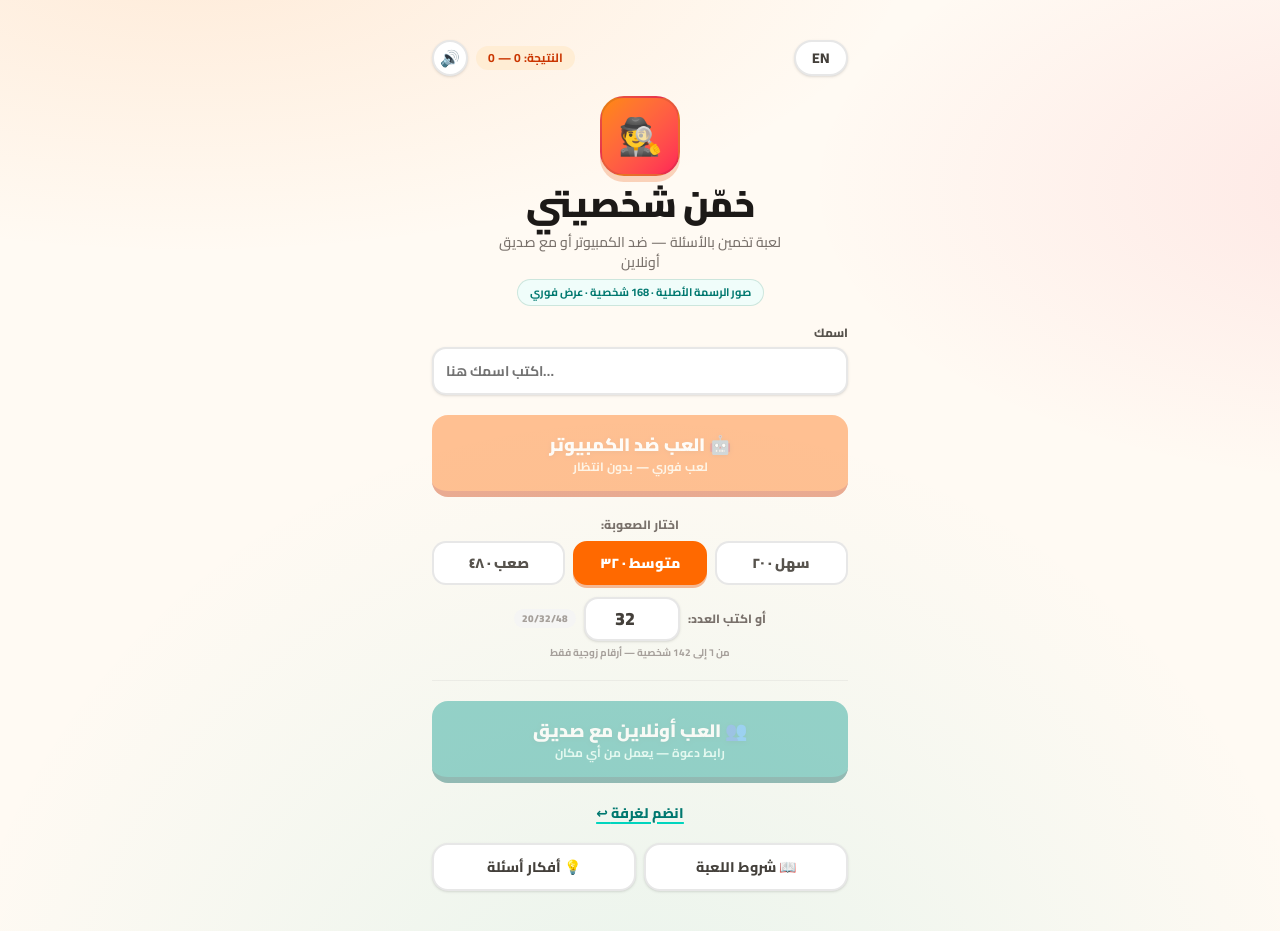
<file: index.html>
<!DOCTYPE html><!--fW13RDZz7RMZUWNQ3NEfd--><html lang="ar" dir="rtl"><head><meta charSet="utf-8"/><meta name="viewport" content="width=device-width, initial-scale=1, maximum-scale=1"/><link rel="preload" href="/_next/static/media/cairo_arabic-s.p.aa45f805.woff2" as="font" crossorigin="" type="font/woff2"/><link rel="preload" href="/_next/static/media/cairo_latin-s.p.705587c1.woff2" as="font" crossorigin="" type="font/woff2"/><link rel="stylesheet" href="/_next/static/chunks/d554fde05192dab3.css" data-precedence="next"/><link rel="preload" as="script" fetchPriority="low" href="/_next/static/chunks/58c60a5fa6b544da.js"/><script src="/_next/static/chunks/771dedee3f5e1621.js" async=""></script><script src="/_next/static/chunks/93cf8d9e202dfd11.js" async=""></script><script src="/_next/static/chunks/turbopack-f32afe19e0b75952.js" async=""></script><script src="/_next/static/chunks/2f236954d6a65e12.js" async=""></script><script src="/_next/static/chunks/64c718f9cf9b64ab.js" async=""></script><script src="/_next/static/chunks/6d5580ed61fe4375.js" async=""></script><script src="/_next/static/chunks/70bc0450b281347f.js" async=""></script><meta name="next-size-adjust" content=""/><meta name="theme-color" content="#FFF7ED"/><title>خمّن شخصيتي Pro — Guess Who</title><meta name="description" content="لعبة تخمين بالأسئلة نعم/لا — العب ضد الكمبيوتر أو أونلاين مع صديق. ٤٨ شخصية وأفاتارات فورية بدون تحميل صور. / Yes-No guessing party game — vs computer or online. 48 characters, instant SVG avatars."/><meta name="keywords" content="guess who,خمن شخصيتي,party game,لعبة,guessing game"/><link rel="icon" href="/icon.svg"/><script src="/_next/static/chunks/664adc71bc2617c2.js" noModule=""></script></head><body class="cairo_6887581b-module__xspbkq__variable antialiased"><div hidden=""><!--$--><!--/$--></div><main dir="rtl" class="gw-bg min-h-dvh text-stone-900"><div class="mx-auto flex w-full max-w-md flex-col items-center gap-5 px-4 pb-10 pt-6 sm:pt-10"><div class="flex w-full items-center justify-between"><button class="rounded-full border-2 border-stone-900/10 bg-white px-4 py-1.5 text-sm font-extrabold text-stone-700 shadow-sm transition hover:-translate-y-0.5 hover:shadow">EN</button><div class="flex items-center gap-2"><span class="rounded-full bg-orange-100 px-3 py-1 text-xs font-bold text-orange-700">النتيجة<!-- -->: <!-- -->0<!-- --> — <!-- -->0</span><button aria-label="الصوت مقفول" class="flex h-9 w-9 items-center justify-center rounded-full border-2 border-stone-900/10 bg-white text-base shadow-sm transition hover:-translate-y-0.5 hover:shadow">🔊</button></div></div><div class="flex flex-col items-center gap-2 text-center"><div class="flex h-20 w-20 items-center justify-center rounded-3xl border-2 border-stone-900/10 bg-gradient-to-br from-orange-400 to-rose-500 text-4xl shadow-[0_6px_0_rgba(234,88,12,0.25)]">🕵️</div><h1 class="text-4xl font-black tracking-tight text-stone-900">خمّن شخصيتي</h1><p class="max-w-xs text-sm font-medium text-stone-500">لعبة تخمين بالأسئلة — ضد الكمبيوتر أو مع صديق أونلاين</p><span class="rounded-full bg-teal-50 px-3 py-1 text-[11px] font-bold text-teal-700 ring-1 ring-teal-600/20">صور الرسمة الأصلية · 168 شخصية · عرض فوري</span></div><div class="w-full"><label class="mb-1.5 block text-xs font-extrabold text-stone-600">اسمك</label><input data-slot="input" class="file:text-foreground placeholder:text-muted-foreground selection:bg-primary selection:text-primary-foreground dark:bg-input/30 flex w-full min-w-0 px-3 py-1 transition-[color,box-shadow] outline-none file:inline-flex file:h-7 file:border-0 file:bg-transparent file:text-sm file:font-medium disabled:pointer-events-none disabled:cursor-not-allowed disabled:opacity-50 md:text-sm focus-visible:border-ring focus-visible:ring-[3px] aria-invalid:ring-destructive/20 dark:aria-invalid:ring-destructive/40 aria-invalid:border-destructive h-12 rounded-xl border-2 border-stone-900/10 bg-white text-base font-bold shadow-sm focus-visible:ring-orange-500" placeholder="اكتب اسمك هنا…" dir="auto" maxLength="20" value=""/></div><button disabled="" class="w-full rounded-2xl border-b-[6px] border-orange-700 bg-orange-500 py-4 text-center transition hover:brightness-105 active:translate-y-1 active:border-b-2 disabled:cursor-not-allowed disabled:opacity-40"><span class="block text-lg font-black text-white drop-shadow-sm">🤖 العب ضد الكمبيوتر</span><span class="block text-xs font-bold text-orange-100">لعب فوري — بدون انتظار</span></button><div class="w-full"><p class="mb-2 text-center text-xs font-extrabold text-stone-500">اختار الصعوبة:</p><div class="grid grid-cols-3 gap-2"><button class="rounded-xl border-2 py-2.5 text-sm font-black transition border-stone-900/10 bg-white text-stone-600 hover:-translate-y-0.5 hover:shadow">سهل · ٢٠</button><button class="rounded-xl border-2 py-2.5 text-sm font-black transition border-orange-500 bg-orange-500 text-white shadow-[0_3px_0_rgba(234,88,12,0.4)]">متوسط · ٣٢</button><button class="rounded-xl border-2 py-2.5 text-sm font-black transition border-stone-900/10 bg-white text-stone-600 hover:-translate-y-0.5 hover:shadow">صعب · ٤٨</button></div><div class="mt-3"><div class="w-full"><div class="flex items-center justify-center gap-2"><span class="text-xs font-extrabold text-stone-500">أو اكتب العدد:</span><input type="number" inputMode="numeric" min="6" max="142" step="2" dir="ltr" aria-label="أو اكتب العدد:" class="h-11 w-24 rounded-xl border-2 text-center text-lg font-black shadow-sm focus-visible:outline-none focus-visible:ring-2 focus-visible:ring-orange-500 border-stone-900/10 bg-white text-stone-700" value="32"/><span class="rounded-full px-2 py-0.5 text-[10px] font-black bg-stone-100 text-stone-400">20/32/48</span></div><p class="mt-1 text-center text-[10px] font-bold text-stone-400">من ٦ إلى 142 شخصية — أرقام زوجية فقط</p></div></div></div><div class="h-px w-full bg-stone-900/5"></div><button disabled="" class="w-full rounded-2xl border-b-[6px] border-teal-800 bg-teal-600 py-4 text-center transition hover:brightness-105 active:translate-y-1 active:border-b-2 disabled:cursor-not-allowed disabled:opacity-40"><span class="block text-lg font-black text-white drop-shadow-sm">👥 العب أونلاين مع صديق</span><span class="block text-xs font-bold text-teal-100">رابط دعوة — يعمل من أي مكان</span></button><button class="text-sm font-extrabold text-teal-700 underline decoration-teal-400 decoration-2 underline-offset-4 hover:text-teal-800">انضم لغرفة<!-- --> ↩</button><div class="grid w-full grid-cols-2 gap-2"><button class="rounded-2xl border-2 border-stone-900/10 bg-white py-3 text-sm font-extrabold text-stone-700 shadow-sm transition hover:-translate-y-0.5 hover:shadow" type="button" aria-haspopup="dialog" aria-expanded="false" aria-controls="radix-_R_qdbrb_" data-state="closed" data-slot="dialog-trigger">📖 شروط اللعبة</button><button class="rounded-2xl border-2 border-stone-900/10 bg-white py-3 text-sm font-extrabold text-stone-700 shadow-sm transition hover:-translate-y-0.5 hover:shadow" type="button" aria-haspopup="dialog" aria-expanded="false" aria-controls="radix-_R_1adbrb_" data-state="closed" data-slot="dialog-trigger">💡 أفكار أسئلة</button></div></div></main><!--$--><!--/$--><div role="region" aria-label="Notifications (F8)" tabindex="-1" style="pointer-events:none"><ol tabindex="-1" class="fixed top-0 z-[100] flex max-h-screen w-full flex-col-reverse p-4 sm:bottom-0 sm:right-0 sm:top-auto sm:flex-col md:max-w-[420px]"></ol></div><script src="/_next/static/chunks/58c60a5fa6b544da.js" id="_R_" async=""></script><script>(self.__next_f=self.__next_f||[]).push([0])</script><script>self.__next_f.push([1,"1:\"$Sreact.fragment\"\n2:I[39756,[\"/_next/static/chunks/2f236954d6a65e12.js\"],\"default\"]\n3:I[37457,[\"/_next/static/chunks/2f236954d6a65e12.js\"],\"default\"]\n4:I[77855,[\"/_next/static/chunks/64c718f9cf9b64ab.js\",\"/_next/static/chunks/6d5580ed61fe4375.js\"],\"Toaster\"]\n5:I[47257,[\"/_next/static/chunks/2f236954d6a65e12.js\"],\"ClientPageRoot\"]\n6:I[52683,[\"/_next/static/chunks/64c718f9cf9b64ab.js\",\"/_next/static/chunks/6d5580ed61fe4375.js\",\"/_next/static/chunks/70bc0450b281347f.js\"],\"default\"]\n9:I[97367,[\"/_next/static/chunks/2f236954d6a65e12.js\"],\"OutletBoundary\"]\na:\"$Sreact.suspense\"\nc:I[97367,[\"/_next/static/chunks/2f236954d6a65e12.js\"],\"ViewportBoundary\"]\ne:I[97367,[\"/_next/static/chunks/2f236954d6a65e12.js\"],\"MetadataBoundary\"]\n10:I[68027,[\"/_next/static/chunks/2f236954d6a65e12.js\"],\"default\"]\n:HL[\"/_next/static/chunks/d554fde05192dab3.css\",\"style\"]\n:HL[\"/_next/static/media/cairo_arabic-s.p.aa45f805.woff2\",\"font\",{\"crossOrigin\":\"\",\"type\":\"font/woff2\"}]\n:HL[\"/_next/static/media/cairo_latin-s.p.705587c1.woff2\",\"font\",{\"crossOrigin\":\"\",\"type\":\"font/woff2\"}]\n"])</script><script>self.__next_f.push([1,"0:{\"P\":null,\"b\":\"fW13RDZz7RMZUWNQ3NEfd\",\"c\":[\"\",\"\"],\"q\":\"\",\"i\":false,\"f\":[[[\"\",{\"children\":[\"__PAGE__\",{}]},\"$undefined\",\"$undefined\",true],[[\"$\",\"$1\",\"c\",{\"children\":[[[\"$\",\"link\",\"0\",{\"rel\":\"stylesheet\",\"href\":\"/_next/static/chunks/d554fde05192dab3.css\",\"precedence\":\"next\",\"crossOrigin\":\"$undefined\",\"nonce\":\"$undefined\"}],[\"$\",\"script\",\"script-0\",{\"src\":\"/_next/static/chunks/64c718f9cf9b64ab.js\",\"async\":true,\"nonce\":\"$undefined\"}],[\"$\",\"script\",\"script-1\",{\"src\":\"/_next/static/chunks/6d5580ed61fe4375.js\",\"async\":true,\"nonce\":\"$undefined\"}]],[\"$\",\"html\",null,{\"lang\":\"ar\",\"dir\":\"rtl\",\"suppressHydrationWarning\":true,\"children\":[\"$\",\"body\",null,{\"className\":\"cairo_6887581b-module__xspbkq__variable antialiased\",\"children\":[[\"$\",\"$L2\",null,{\"parallelRouterKey\":\"children\",\"error\":\"$undefined\",\"errorStyles\":\"$undefined\",\"errorScripts\":\"$undefined\",\"template\":[\"$\",\"$L3\",null,{}],\"templateStyles\":\"$undefined\",\"templateScripts\":\"$undefined\",\"notFound\":[[[\"$\",\"title\",null,{\"children\":\"404: This page could not be found.\"}],[\"$\",\"div\",null,{\"style\":{\"fontFamily\":\"system-ui,\\\"Segoe UI\\\",Roboto,Helvetica,Arial,sans-serif,\\\"Apple Color Emoji\\\",\\\"Segoe UI Emoji\\\"\",\"height\":\"100vh\",\"textAlign\":\"center\",\"display\":\"flex\",\"flexDirection\":\"column\",\"alignItems\":\"center\",\"justifyContent\":\"center\"},\"children\":[\"$\",\"div\",null,{\"children\":[[\"$\",\"style\",null,{\"dangerouslySetInnerHTML\":{\"__html\":\"body{color:#000;background:#fff;margin:0}.next-error-h1{border-right:1px solid rgba(0,0,0,.3)}@media (prefers-color-scheme:dark){body{color:#fff;background:#000}.next-error-h1{border-right:1px solid rgba(255,255,255,.3)}}\"}}],[\"$\",\"h1\",null,{\"className\":\"next-error-h1\",\"style\":{\"display\":\"inline-block\",\"margin\":\"0 20px 0 0\",\"padding\":\"0 23px 0 0\",\"fontSize\":24,\"fontWeight\":500,\"verticalAlign\":\"top\",\"lineHeight\":\"49px\"},\"children\":404}],[\"$\",\"div\",null,{\"style\":{\"display\":\"inline-block\"},\"children\":[\"$\",\"h2\",null,{\"style\":{\"fontSize\":14,\"fontWeight\":400,\"lineHeight\":\"49px\",\"margin\":0},\"children\":\"This page could not be found.\"}]}]]}]}]],[]],\"forbidden\":\"$undefined\",\"unauthorized\":\"$undefined\"}],[\"$\",\"$L4\",null,{}]]}]}]]}],{\"children\":[[\"$\",\"$1\",\"c\",{\"children\":[[\"$\",\"$L5\",null,{\"Component\":\"$6\",\"serverProvidedParams\":{\"searchParams\":{},\"params\":{},\"promises\":[\"$@7\",\"$@8\"]}}],[[\"$\",\"script\",\"script-0\",{\"src\":\"/_next/static/chunks/70bc0450b281347f.js\",\"async\":true,\"nonce\":\"$undefined\"}]],[\"$\",\"$L9\",null,{\"children\":[\"$\",\"$a\",null,{\"name\":\"Next.MetadataOutlet\",\"children\":\"$@b\"}]}]]}],{},null,false,false]},null,false,false],[\"$\",\"$1\",\"h\",{\"children\":[null,[\"$\",\"$Lc\",null,{\"children\":\"$Ld\"}],[\"$\",\"div\",null,{\"hidden\":true,\"children\":[\"$\",\"$Le\",null,{\"children\":[\"$\",\"$a\",null,{\"name\":\"Next.Metadata\",\"children\":\"$Lf\"}]}]}],[\"$\",\"meta\",null,{\"name\":\"next-size-adjust\",\"content\":\"\"}]]}],false]],\"m\":\"$undefined\",\"G\":[\"$10\",[]],\"S\":true}\n"])</script><script>self.__next_f.push([1,"7:{}\n8:\"$0:f:0:1:1:children:0:props:children:0:props:serverProvidedParams:params\"\n"])</script><script>self.__next_f.push([1,"d:[[\"$\",\"meta\",\"0\",{\"charSet\":\"utf-8\"}],[\"$\",\"meta\",\"1\",{\"name\":\"viewport\",\"content\":\"width=device-width, initial-scale=1, maximum-scale=1\"}],[\"$\",\"meta\",\"2\",{\"name\":\"theme-color\",\"content\":\"#FFF7ED\"}]]\n"])</script><script>self.__next_f.push([1,"11:I[27201,[\"/_next/static/chunks/2f236954d6a65e12.js\"],\"IconMark\"]\nb:null\nf:[[\"$\",\"title\",\"0\",{\"children\":\"خمّن شخصيتي Pro — Guess Who\"}],[\"$\",\"meta\",\"1\",{\"name\":\"description\",\"content\":\"لعبة تخمين بالأسئلة نعم/لا — العب ضد الكمبيوتر أو أونلاين مع صديق. ٤٨ شخصية وأفاتارات فورية بدون تحميل صور. / Yes-No guessing party game — vs computer or online. 48 characters, instant SVG avatars.\"}],[\"$\",\"meta\",\"2\",{\"name\":\"keywords\",\"content\":\"guess who,خمن شخصيتي,party game,لعبة,guessing game\"}],[\"$\",\"link\",\"3\",{\"rel\":\"icon\",\"href\":\"/icon.svg\"}],[\"$\",\"$L11\",\"4\",{}]]\n"])</script></body></html>
</file>
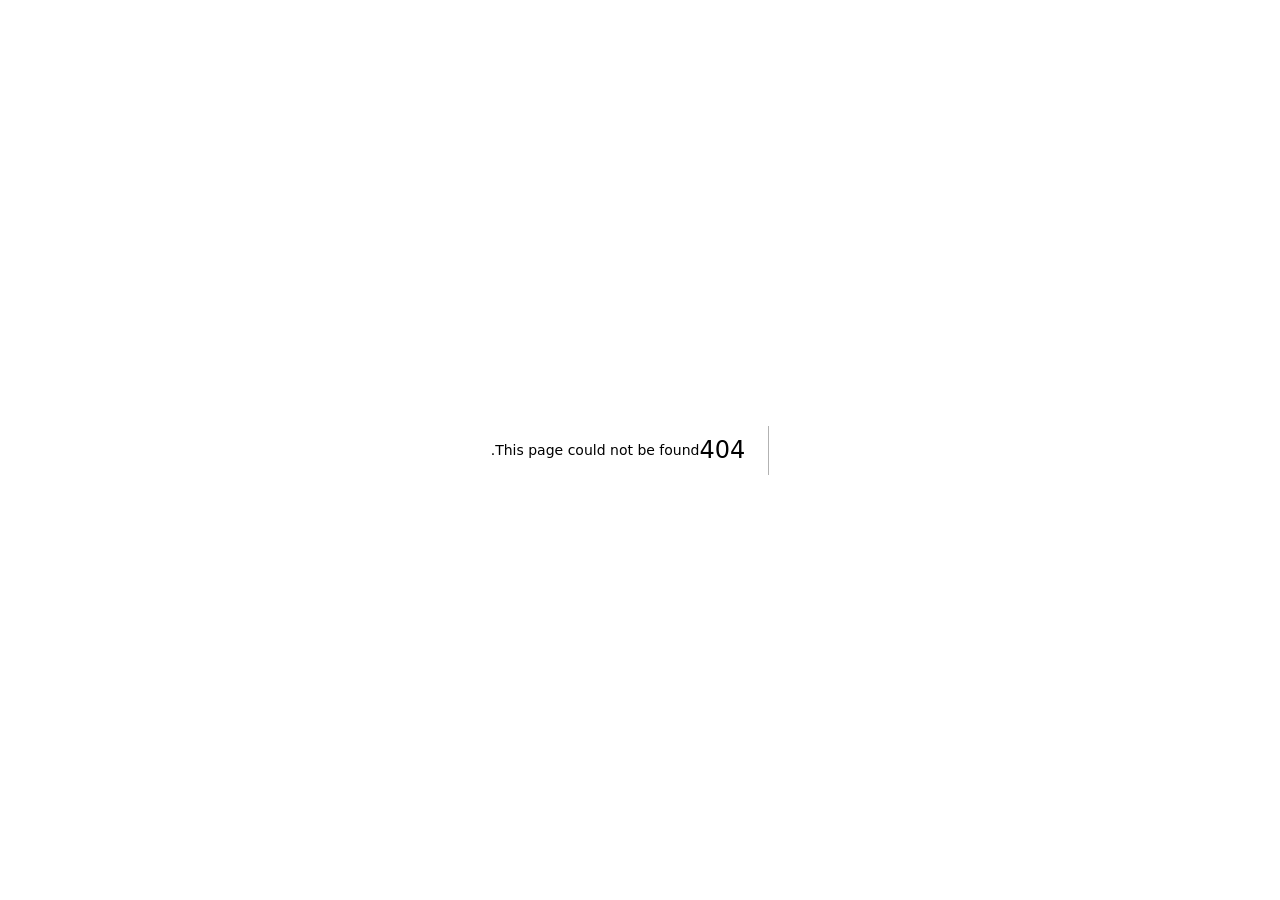
<file: 404/index.html>
<!DOCTYPE html><!--fW13RDZz7RMZUWNQ3NEfd--><html lang="ar" dir="rtl"><head><meta charSet="utf-8"/><meta name="viewport" content="width=device-width, initial-scale=1, maximum-scale=1"/><link rel="stylesheet" href="/_next/static/chunks/d554fde05192dab3.css" data-precedence="next"/><link rel="preload" as="script" fetchPriority="low" href="/_next/static/chunks/58c60a5fa6b544da.js"/><script src="/_next/static/chunks/771dedee3f5e1621.js" async=""></script><script src="/_next/static/chunks/93cf8d9e202dfd11.js" async=""></script><script src="/_next/static/chunks/turbopack-f32afe19e0b75952.js" async=""></script><script src="/_next/static/chunks/64c718f9cf9b64ab.js" async=""></script><script src="/_next/static/chunks/6d5580ed61fe4375.js" async=""></script><script src="/_next/static/chunks/2f236954d6a65e12.js" async=""></script><meta name="robots" content="noindex"/><meta name="theme-color" content="#FFF7ED"/><meta name="next-size-adjust" content=""/><title>404: This page could not be found.</title><title>خمّن شخصيتي Pro — Guess Who</title><meta name="description" content="لعبة تخمين بالأسئلة نعم/لا — العب ضد الكمبيوتر أو أونلاين مع صديق. ٤٨ شخصية وأفاتارات فورية بدون تحميل صور. / Yes-No guessing party game — vs computer or online. 48 characters, instant SVG avatars."/><meta name="keywords" content="guess who,خمن شخصيتي,party game,لعبة,guessing game"/><link rel="icon" href="/icon.svg"/><script src="/_next/static/chunks/664adc71bc2617c2.js" noModule=""></script></head><body class="cairo_6887581b-module__xspbkq__variable antialiased"><div hidden=""><!--$--><!--/$--></div><div style="font-family:system-ui,&quot;Segoe UI&quot;,Roboto,Helvetica,Arial,sans-serif,&quot;Apple Color Emoji&quot;,&quot;Segoe UI Emoji&quot;;height:100vh;text-align:center;display:flex;flex-direction:column;align-items:center;justify-content:center"><div><style>body{color:#000;background:#fff;margin:0}.next-error-h1{border-right:1px solid rgba(0,0,0,.3)}@media (prefers-color-scheme:dark){body{color:#fff;background:#000}.next-error-h1{border-right:1px solid rgba(255,255,255,.3)}}</style><h1 class="next-error-h1" style="display:inline-block;margin:0 20px 0 0;padding:0 23px 0 0;font-size:24px;font-weight:500;vertical-align:top;line-height:49px">404</h1><div style="display:inline-block"><h2 style="font-size:14px;font-weight:400;line-height:49px;margin:0">This page could not be found.</h2></div></div></div><!--$--><!--/$--><div role="region" aria-label="Notifications (F8)" tabindex="-1" style="pointer-events:none"><ol tabindex="-1" class="fixed top-0 z-[100] flex max-h-screen w-full flex-col-reverse p-4 sm:bottom-0 sm:right-0 sm:top-auto sm:flex-col md:max-w-[420px]"></ol></div><script src="/_next/static/chunks/58c60a5fa6b544da.js" id="_R_" async=""></script><script>(self.__next_f=self.__next_f||[]).push([0])</script><script>self.__next_f.push([1,"1:\"$Sreact.fragment\"\n2:I[39756,[\"/_next/static/chunks/64c718f9cf9b64ab.js\",\"/_next/static/chunks/6d5580ed61fe4375.js\",\"/_next/static/chunks/2f236954d6a65e12.js\"],\"default\"]\n3:I[37457,[\"/_next/static/chunks/64c718f9cf9b64ab.js\",\"/_next/static/chunks/6d5580ed61fe4375.js\",\"/_next/static/chunks/2f236954d6a65e12.js\"],\"default\"]\n4:I[77855,[\"/_next/static/chunks/64c718f9cf9b64ab.js\",\"/_next/static/chunks/6d5580ed61fe4375.js\",\"/_next/static/chunks/2f236954d6a65e12.js\"],\"Toaster\"]\n5:I[97367,[\"/_next/static/chunks/64c718f9cf9b64ab.js\",\"/_next/static/chunks/6d5580ed61fe4375.js\",\"/_next/static/chunks/2f236954d6a65e12.js\"],\"OutletBoundary\"]\n6:\"$Sreact.suspense\"\n8:I[97367,[\"/_next/static/chunks/64c718f9cf9b64ab.js\",\"/_next/static/chunks/6d5580ed61fe4375.js\",\"/_next/static/chunks/2f236954d6a65e12.js\"],\"ViewportBoundary\"]\na:I[97367,[\"/_next/static/chunks/64c718f9cf9b64ab.js\",\"/_next/static/chunks/6d5580ed61fe4375.js\",\"/_next/static/chunks/2f236954d6a65e12.js\"],\"MetadataBoundary\"]\nc:I[68027,[\"/_next/static/chunks/64c718f9cf9b64ab.js\",\"/_next/static/chunks/6d5580ed61fe4375.js\",\"/_next/static/chunks/2f236954d6a65e12.js\"],\"default\"]\n:HL[\"/_next/static/chunks/d554fde05192dab3.css\",\"style\"]\n"])</script><script>self.__next_f.push([1,"0:{\"P\":null,\"b\":\"fW13RDZz7RMZUWNQ3NEfd\",\"c\":[\"\",\"_not-found\",\"\"],\"q\":\"\",\"i\":false,\"f\":[[[\"\",{\"children\":[\"/_not-found\",{\"children\":[\"__PAGE__\",{}]}]},\"$undefined\",\"$undefined\",true],[[\"$\",\"$1\",\"c\",{\"children\":[[[\"$\",\"link\",\"0\",{\"rel\":\"stylesheet\",\"href\":\"/_next/static/chunks/d554fde05192dab3.css\",\"precedence\":\"next\",\"crossOrigin\":\"$undefined\",\"nonce\":\"$undefined\"}],[\"$\",\"script\",\"script-0\",{\"src\":\"/_next/static/chunks/64c718f9cf9b64ab.js\",\"async\":true,\"nonce\":\"$undefined\"}],[\"$\",\"script\",\"script-1\",{\"src\":\"/_next/static/chunks/6d5580ed61fe4375.js\",\"async\":true,\"nonce\":\"$undefined\"}],[\"$\",\"script\",\"script-2\",{\"src\":\"/_next/static/chunks/2f236954d6a65e12.js\",\"async\":true,\"nonce\":\"$undefined\"}]],[\"$\",\"html\",null,{\"lang\":\"ar\",\"dir\":\"rtl\",\"suppressHydrationWarning\":true,\"children\":[\"$\",\"body\",null,{\"className\":\"cairo_6887581b-module__xspbkq__variable antialiased\",\"children\":[[\"$\",\"$L2\",null,{\"parallelRouterKey\":\"children\",\"error\":\"$undefined\",\"errorStyles\":\"$undefined\",\"errorScripts\":\"$undefined\",\"template\":[\"$\",\"$L3\",null,{}],\"templateStyles\":\"$undefined\",\"templateScripts\":\"$undefined\",\"notFound\":[[[\"$\",\"title\",null,{\"children\":\"404: This page could not be found.\"}],[\"$\",\"div\",null,{\"style\":{\"fontFamily\":\"system-ui,\\\"Segoe UI\\\",Roboto,Helvetica,Arial,sans-serif,\\\"Apple Color Emoji\\\",\\\"Segoe UI Emoji\\\"\",\"height\":\"100vh\",\"textAlign\":\"center\",\"display\":\"flex\",\"flexDirection\":\"column\",\"alignItems\":\"center\",\"justifyContent\":\"center\"},\"children\":[\"$\",\"div\",null,{\"children\":[[\"$\",\"style\",null,{\"dangerouslySetInnerHTML\":{\"__html\":\"body{color:#000;background:#fff;margin:0}.next-error-h1{border-right:1px solid rgba(0,0,0,.3)}@media (prefers-color-scheme:dark){body{color:#fff;background:#000}.next-error-h1{border-right:1px solid rgba(255,255,255,.3)}}\"}}],[\"$\",\"h1\",null,{\"className\":\"next-error-h1\",\"style\":{\"display\":\"inline-block\",\"margin\":\"0 20px 0 0\",\"padding\":\"0 23px 0 0\",\"fontSize\":24,\"fontWeight\":500,\"verticalAlign\":\"top\",\"lineHeight\":\"49px\"},\"children\":404}],[\"$\",\"div\",null,{\"style\":{\"display\":\"inline-block\"},\"children\":[\"$\",\"h2\",null,{\"style\":{\"fontSize\":14,\"fontWeight\":400,\"lineHeight\":\"49px\",\"margin\":0},\"children\":\"This page could not be found.\"}]}]]}]}]],[]],\"forbidden\":\"$undefined\",\"unauthorized\":\"$undefined\"}],[\"$\",\"$L4\",null,{}]]}]}]]}],{\"children\":[[\"$\",\"$1\",\"c\",{\"children\":[null,[\"$\",\"$L2\",null,{\"parallelRouterKey\":\"children\",\"error\":\"$undefined\",\"errorStyles\":\"$undefined\",\"errorScripts\":\"$undefined\",\"template\":[\"$\",\"$L3\",null,{}],\"templateStyles\":\"$undefined\",\"templateScripts\":\"$undefined\",\"notFound\":\"$undefined\",\"forbidden\":\"$undefined\",\"unauthorized\":\"$undefined\"}]]}],{\"children\":[[\"$\",\"$1\",\"c\",{\"children\":[[[\"$\",\"title\",null,{\"children\":\"404: This page could not be found.\"}],[\"$\",\"div\",null,{\"style\":\"$0:f:0:1:0:props:children:1:props:children:props:children:0:props:notFound:0:1:props:style\",\"children\":[\"$\",\"div\",null,{\"children\":[[\"$\",\"style\",null,{\"dangerouslySetInnerHTML\":{\"__html\":\"body{color:#000;background:#fff;margin:0}.next-error-h1{border-right:1px solid rgba(0,0,0,.3)}@media (prefers-color-scheme:dark){body{color:#fff;background:#000}.next-error-h1{border-right:1px solid rgba(255,255,255,.3)}}\"}}],[\"$\",\"h1\",null,{\"className\":\"next-error-h1\",\"style\":\"$0:f:0:1:0:props:children:1:props:children:props:children:0:props:notFound:0:1:props:children:props:children:1:props:style\",\"children\":404}],[\"$\",\"div\",null,{\"style\":\"$0:f:0:1:0:props:children:1:props:children:props:children:0:props:notFound:0:1:props:children:props:children:2:props:style\",\"children\":[\"$\",\"h2\",null,{\"style\":\"$0:f:0:1:0:props:children:1:props:children:props:children:0:props:notFound:0:1:props:children:props:children:2:props:children:props:style\",\"children\":\"This page could not be found.\"}]}]]}]}]],null,[\"$\",\"$L5\",null,{\"children\":[\"$\",\"$6\",null,{\"name\":\"Next.MetadataOutlet\",\"children\":\"$@7\"}]}]]}],{},null,false,false]},null,false,false]},null,false,false],[\"$\",\"$1\",\"h\",{\"children\":[[\"$\",\"meta\",null,{\"name\":\"robots\",\"content\":\"noindex\"}],[\"$\",\"$L8\",null,{\"children\":\"$L9\"}],[\"$\",\"div\",null,{\"hidden\":true,\"children\":[\"$\",\"$La\",null,{\"children\":[\"$\",\"$6\",null,{\"name\":\"Next.Metadata\",\"children\":\"$Lb\"}]}]}],[\"$\",\"meta\",null,{\"name\":\"next-size-adjust\",\"content\":\"\"}]]}],false]],\"m\":\"$undefined\",\"G\":[\"$c\",\"$undefined\"],\"S\":true}\n"])</script><script>self.__next_f.push([1,"9:[[\"$\",\"meta\",\"0\",{\"charSet\":\"utf-8\"}],[\"$\",\"meta\",\"1\",{\"name\":\"viewport\",\"content\":\"width=device-width, initial-scale=1, maximum-scale=1\"}],[\"$\",\"meta\",\"2\",{\"name\":\"theme-color\",\"content\":\"#FFF7ED\"}]]\n"])</script><script>self.__next_f.push([1,"d:I[27201,[\"/_next/static/chunks/64c718f9cf9b64ab.js\",\"/_next/static/chunks/6d5580ed61fe4375.js\",\"/_next/static/chunks/2f236954d6a65e12.js\"],\"IconMark\"]\n7:null\nb:[[\"$\",\"title\",\"0\",{\"children\":\"خمّن شخصيتي Pro — Guess Who\"}],[\"$\",\"meta\",\"1\",{\"name\":\"description\",\"content\":\"لعبة تخمين بالأسئلة نعم/لا — العب ضد الكمبيوتر أو أونلاين مع صديق. ٤٨ شخصية وأفاتارات فورية بدون تحميل صور. / Yes-No guessing party game — vs computer or online. 48 characters, instant SVG avatars.\"}],[\"$\",\"meta\",\"2\",{\"name\":\"keywords\",\"content\":\"guess who,خمن شخصيتي,party game,لعبة,guessing game\"}],[\"$\",\"link\",\"3\",{\"rel\":\"icon\",\"href\":\"/icon.svg\"}],[\"$\",\"$Ld\",\"4\",{}]]\n"])</script></body></html>
</file>
<file: _next/static/chunks/d554fde05192dab3.css>
@font-face{font-family:cairo;src:url(../media/cairo_arabic-s.p.aa45f805.woff2)format("woff2");font-display:swap;font-weight:200 1000;font-style:normal}@font-face{font-family:cairo;src:url(../media/cairo_latin-s.p.705587c1.woff2)format("woff2");font-display:swap;font-weight:200 1000;font-style:normal}@font-face{font-family:cairo Fallback;src:local(Arial);ascent-override:137.28%;descent-override:60.16%;line-gap-override:0.0%;size-adjust:94.91%}.cairo_6887581b-module__xspbkq__className{font-family:cairo,cairo Fallback}.cairo_6887581b-module__xspbkq__variable{--font-cairo:"cairo","cairo Fallback"}
@layer properties{@supports (((-webkit-hyphens:none)) and (not (margin-trim:inline))) or ((-moz-orient:inline) and (not (color:rgb(from red r g b)))){*,:before,:after,::backdrop{--tw-translate-x:0;--tw-translate-y:0;--tw-translate-z:0;--tw-scale-x:1;--tw-scale-y:1;--tw-scale-z:1;--tw-rotate-x:initial;--tw-rotate-y:initial;--tw-rotate-z:initial;--tw-skew-x:initial;--tw-skew-y:initial;--tw-pan-x:initial;--tw-pan-y:initial;--tw-pinch-zoom:initial;--tw-space-y-reverse:0;--tw-space-x-reverse:0;--tw-divide-x-reverse:0;--tw-border-style:solid;--tw-divide-y-reverse:0;--tw-gradient-position:initial;--tw-gradient-from:#0000;--tw-gradient-via:#0000;--tw-gradient-to:#0000;--tw-gradient-stops:initial;--tw-gradient-via-stops:initial;--tw-gradient-from-position:0%;--tw-gradient-via-position:50%;--tw-gradient-to-position:100%;--tw-leading:initial;--tw-font-weight:initial;--tw-tracking:initial;--tw-ordinal:initial;--tw-slashed-zero:initial;--tw-numeric-figure:initial;--tw-numeric-spacing:initial;--tw-numeric-fraction:initial;--tw-shadow:0 0 #0000;--tw-shadow-color:initial;--tw-shadow-alpha:100%;--tw-inset-shadow:0 0 #0000;--tw-inset-shadow-color:initial;--tw-inset-shadow-alpha:100%;--tw-ring-color:initial;--tw-ring-shadow:0 0 #0000;--tw-inset-ring-color:initial;--tw-inset-ring-shadow:0 0 #0000;--tw-ring-inset:initial;--tw-ring-offset-width:0px;--tw-ring-offset-color:#fff;--tw-ring-offset-shadow:0 0 #0000;--tw-outline-style:solid;--tw-blur:initial;--tw-brightness:initial;--tw-contrast:initial;--tw-grayscale:initial;--tw-hue-rotate:initial;--tw-invert:initial;--tw-opacity:initial;--tw-saturate:initial;--tw-sepia:initial;--tw-drop-shadow:initial;--tw-drop-shadow-color:initial;--tw-drop-shadow-alpha:100%;--tw-drop-shadow-size:initial;--tw-backdrop-blur:initial;--tw-backdrop-brightness:initial;--tw-backdrop-contrast:initial;--tw-backdrop-grayscale:initial;--tw-backdrop-hue-rotate:initial;--tw-backdrop-invert:initial;--tw-backdrop-opacity:initial;--tw-backdrop-saturate:initial;--tw-backdrop-sepia:initial;--tw-duration:initial;--tw-ease:initial;--tw-content:"";--tw-animation-delay:0s;--tw-animation-direction:normal;--tw-animation-duration:initial;--tw-animation-fill-mode:none;--tw-animation-iteration-count:1;--tw-enter-blur:0;--tw-enter-opacity:1;--tw-enter-rotate:0;--tw-enter-scale:1;--tw-enter-translate-x:0;--tw-enter-translate-y:0;--tw-exit-blur:0;--tw-exit-opacity:1;--tw-exit-rotate:0;--tw-exit-scale:1;--tw-exit-translate-x:0;--tw-exit-translate-y:0}}}@layer theme{:root,:host{--color-red-50:#fef2f2;--color-red-300:#ffa3a3;--color-red-400:#ff6568;--color-red-600:#e40014;--color-orange-50:#fff7ed;--color-orange-100:#ffedd5;--color-orange-200:#ffd7a8;--color-orange-300:#ffb96d;--color-orange-400:#ff8b1a;--color-orange-500:#fe6e00;--color-orange-600:#f05100;--color-orange-700:#c53c00;--color-amber-50:#fffbeb;--color-amber-400:#fcbb00;--color-amber-700:#b75000;--color-teal-50:#f0fdfa;--color-teal-100:#cbfbf1;--color-teal-400:#00d3bd;--color-teal-500:#00baa7;--color-teal-600:#009588;--color-teal-700:#00776e;--color-teal-800:#005f5a;--color-sky-100:#dff2fe;--color-sky-200:#b8e6fe;--color-rose-50:#fff1f2;--color-rose-400:#ff667f;--color-rose-500:#ff2357;--color-rose-600:#e70044;--color-rose-700:#c20039;--color-stone-50:#fafaf9;--color-stone-100:#f5f5f4;--color-stone-200:#e7e5e4;--color-stone-300:#d6d3d1;--color-stone-400:#a6a09b;--color-stone-500:#79716b;--color-stone-600:#57534d;--color-stone-700:#44403b;--color-stone-800:#292524;--color-stone-900:#1c1917;--color-black:#000;--color-white:#fff;--spacing:.25rem;--container-xs:20rem;--container-sm:24rem;--container-md:28rem;--container-lg:32rem;--container-4xl:56rem;--text-xs:.75rem;--text-xs--line-height:calc(1/.75);--text-sm:.875rem;--text-sm--line-height:calc(1.25/.875);--text-base:1rem;--text-base--line-height:calc(1.5/1);--text-lg:1.125rem;--text-lg--line-height:calc(1.75/1.125);--text-xl:1.25rem;--text-xl--line-height:calc(1.75/1.25);--text-2xl:1.5rem;--text-2xl--line-height:calc(2/1.5);--text-3xl:1.875rem;--text-3xl--line-height:calc(2.25/1.875);--text-4xl:2.25rem;--text-4xl--line-height:calc(2.5/2.25);--text-5xl:3rem;--text-5xl--line-height:1;--font-weight-normal:400;--font-weight-medium:500;--font-weight-semibold:600;--font-weight-bold:700;--font-weight-extrabold:800;--font-weight-black:900;--tracking-tight:-.025em;--tracking-wide:.025em;--tracking-wider:.05em;--tracking-widest:.1em;--leading-tight:1.25;--leading-relaxed:1.625;--radius-xs:.125rem;--radius-2xl:1rem;--radius-3xl:1.5rem;--drop-shadow-sm:0 1px 2px #00000026;--ease-in-out:cubic-bezier(.4,0,.2,1);--animate-spin:spin 1s linear infinite;--animate-pulse:pulse 2s cubic-bezier(.4,0,.6,1)infinite;--blur-md:12px;--aspect-video:16/9;--default-transition-duration:.15s;--default-transition-timing-function:cubic-bezier(.4,0,.2,1);--default-font-family:var(--font-geist-sans);--default-mono-font-family:var(--font-geist-mono);--color-border:var(--border)}@supports (color:lab(0% 0 0)){:root,:host{--color-red-50:lab(96.5005% 4.18508 1.52328);--color-red-300:lab(76.5514% 36.422 15.5335);--color-red-400:lab(63.7053% 60.745 31.3109);--color-red-600:lab(48.4493% 77.4328 61.5452);--color-orange-50:lab(97.7008% 1.53735 5.90649);--color-orange-100:lab(94.7127% 3.58394 14.3151);--color-orange-200:lab(88.4871% 9.94918 28.8378);--color-orange-300:lab(80.8059% 21.7313 50.4455);--color-orange-400:lab(70.0429% 42.5156 75.8207);--color-orange-500:lab(64.272% 57.1788 90.3583);--color-orange-600:lab(57.1026% 64.2584 89.8886);--color-orange-700:lab(46.4615% 57.7275 70.8507);--color-amber-50:lab(98.6252% -.635922 8.42309);--color-amber-400:lab(80.1641% 16.6016 99.2089);--color-amber-700:lab(47.2709% 42.9082 69.2966);--color-teal-50:lab(98.3189% -4.74921 -.111711);--color-teal-100:lab(95.1845% -17.4212 -.425422);--color-teal-400:lab(76.0109% -53.3483 -2.27906);--color-teal-500:lab(67.3859% -49.0983 -2.63511);--color-teal-600:lab(55.0223% -41.0774 -3.90277);--color-teal-700:lab(44.4134% -33.1436 -4.22149);--color-teal-800:lab(35.5975% -26.6648 -4.34487);--color-sky-100:lab(94.3709% -4.56053 -8.23453);--color-sky-200:lab(88.6983% -11.3978 -16.8488);--color-rose-50:lab(96.2369% 4.94155 1.28011);--color-rose-400:lab(64.4125% 63.0291 19.2068);--color-rose-500:lab(56.101% 79.4328 31.4532);--color-rose-600:lab(49.1882% 81.577 36.0311);--color-rose-700:lab(41.1651% 71.6251 30.3087);--color-stone-50:lab(98.2686% -.0991821 .364304);--color-stone-100:lab(96.5286% -.0991821 .364268);--color-stone-200:lab(91.055% .663072 .865579);--color-stone-300:lab(84.7909% .928015 1.59738);--color-stone-400:lab(66.2166% 1.88044 3.20326);--color-stone-500:lab(48.1164% 2.35701 4.26852);--color-stone-600:lab(35.5168% 1.08604 4.07829);--color-stone-700:lab(27.3812% 1.32917 3.57789);--color-stone-800:lab(15.0353% 1.96067 1.53427);--color-stone-900:lab(9.03835% 1.15298 1.92955)}}}@layer base{*,:after,:before,::backdrop{box-sizing:border-box;border:0 solid;margin:0;padding:0}::file-selector-button{box-sizing:border-box;border:0 solid;margin:0;padding:0}html,:host{-webkit-text-size-adjust:100%;tab-size:4;line-height:1.5;font-family:var(--default-font-family,ui-sans-serif,system-ui,sans-serif,"Apple Color Emoji","Segoe UI Emoji","Segoe UI Symbol","Noto Color Emoji");font-feature-settings:var(--default-font-feature-settings,normal);font-variation-settings:var(--default-font-variation-settings,normal);-webkit-tap-highlight-color:transparent}hr{height:0;color:inherit;border-top-width:1px}abbr:where([title]){-webkit-text-decoration:underline dotted;text-decoration:underline dotted}h1,h2,h3,h4,h5,h6{font-size:inherit;font-weight:inherit}a{color:inherit;-webkit-text-decoration:inherit;-webkit-text-decoration:inherit;-webkit-text-decoration:inherit;-webkit-text-decoration:inherit;text-decoration:inherit}b,strong{font-weight:bolder}code,kbd,samp,pre{font-family:var(--default-mono-font-family,ui-monospace,SFMono-Regular,Menlo,Monaco,Consolas,"Liberation Mono","Courier New",monospace);font-feature-settings:var(--default-mono-font-feature-settings,normal);font-variation-settings:var(--default-mono-font-variation-settings,normal);font-size:1em}small{font-size:80%}sub,sup{vertical-align:baseline;font-size:75%;line-height:0;position:relative}sub{bottom:-.25em}sup{top:-.5em}table{text-indent:0;border-color:inherit;border-collapse:collapse}:-moz-focusring{outline:auto}progress{vertical-align:baseline}summary{display:list-item}ol,ul,menu{list-style:none}img,svg,video,canvas,audio,iframe,embed,object{vertical-align:middle;display:block}img,video{max-width:100%;height:auto}button,input,select,optgroup,textarea{font:inherit;font-feature-settings:inherit;font-variation-settings:inherit;letter-spacing:inherit;color:inherit;opacity:1;background-color:#0000;border-radius:0}::file-selector-button{font:inherit;font-feature-settings:inherit;font-variation-settings:inherit;letter-spacing:inherit;color:inherit;opacity:1;background-color:#0000;border-radius:0}:where(select:is([multiple],[size])) optgroup{font-weight:bolder}:where(select:is([multiple],[size])) optgroup option{padding-inline-start:20px}::file-selector-button{margin-inline-end:4px}::placeholder{opacity:1}@supports (not ((-webkit-appearance:-apple-pay-button))) or (contain-intrinsic-size:1px){::placeholder{color:currentColor}@supports (color:color-mix(in lab, red, red)){::placeholder{color:color-mix(in oklab,currentcolor 50%,transparent)}}}textarea{resize:vertical}::-webkit-search-decoration{-webkit-appearance:none}::-webkit-date-and-time-value{min-height:1lh;text-align:inherit}::-webkit-datetime-edit{display:inline-flex}::-webkit-datetime-edit-fields-wrapper{padding:0}::-webkit-datetime-edit{padding-block:0}::-webkit-datetime-edit-year-field{padding-block:0}::-webkit-datetime-edit-month-field{padding-block:0}::-webkit-datetime-edit-day-field{padding-block:0}::-webkit-datetime-edit-hour-field{padding-block:0}::-webkit-datetime-edit-minute-field{padding-block:0}::-webkit-datetime-edit-second-field{padding-block:0}::-webkit-datetime-edit-millisecond-field{padding-block:0}::-webkit-datetime-edit-meridiem-field{padding-block:0}::-webkit-calendar-picker-indicator{line-height:1}:-moz-ui-invalid{box-shadow:none}button,input:where([type=button],[type=reset],[type=submit]){appearance:button}::file-selector-button{appearance:button}::-webkit-inner-spin-button{height:auto}::-webkit-outer-spin-button{height:auto}[hidden]:where(:not([hidden=until-found])){display:none!important}*{border-color:var(--border);outline-color:var(--ring)}@supports (color:color-mix(in lab, red, red)){*{outline-color:color-mix(in oklab,var(--ring)50%,transparent)}}body{background-color:var(--background);color:var(--foreground);font-family:var(--font-cairo),system-ui,-apple-system,"Segoe UI",sans-serif}}@layer components;@layer utilities{.\@container\/card-header{container:card-header/inline-size}.pointer-events-auto{pointer-events:auto}.pointer-events-none{pointer-events:none}.collapse{visibility:collapse}.invisible{visibility:hidden}.visible{visibility:visible}.sr-only{clip-path:inset(50%);white-space:nowrap;border-width:0;width:1px;height:1px;margin:-1px;padding:0;position:absolute;overflow:hidden}.not-sr-only{clip-path:none;white-space:normal;width:auto;height:auto;margin:0;padding:0;position:static;overflow:visible}.absolute{position:absolute}.fixed{position:fixed}.relative{position:relative}.static{position:static}.sticky{position:sticky}.inset-0{inset:calc(var(--spacing)*0)}.inset-x-0{inset-inline:calc(var(--spacing)*0)}.inset-y-0{inset-block:calc(var(--spacing)*0)}.-end-1\.5{inset-inline-end:calc(var(--spacing)*-1.5)}.-top-1\.5{top:calc(var(--spacing)*-1.5)}.-top-12{top:calc(var(--spacing)*-12)}.top-0{top:calc(var(--spacing)*0)}.top-1{top:calc(var(--spacing)*1)}.top-1\.5{top:calc(var(--spacing)*1.5)}.top-1\/2{top:50%}.top-2{top:calc(var(--spacing)*2)}.top-3\.5{top:calc(var(--spacing)*3.5)}.top-4{top:calc(var(--spacing)*4)}.top-\[-4\%\]{top:-4%}.top-\[1px\]{top:1px}.top-\[50\%\]{top:50%}.top-\[60\%\]{top:60%}.top-full{top:100%}.-right-12{right:calc(var(--spacing)*-12)}.right-0{right:calc(var(--spacing)*0)}.right-1{right:calc(var(--spacing)*1)}.right-2{right:calc(var(--spacing)*2)}.right-3{right:calc(var(--spacing)*3)}.right-4{right:calc(var(--spacing)*4)}.-bottom-12{bottom:calc(var(--spacing)*-12)}.bottom-0{bottom:calc(var(--spacing)*0)}.-left-12{left:calc(var(--spacing)*-12)}.left-0{left:calc(var(--spacing)*0)}.left-1\/2{left:50%}.left-2{left:calc(var(--spacing)*2)}.left-\[50\%\]{left:50%}.isolate{isolation:isolate}.isolation-auto{isolation:auto}.z-10{z-index:10}.z-20{z-index:20}.z-30{z-index:30}.z-40{z-index:40}.z-50{z-index:50}.z-\[1\]{z-index:1}.z-\[100\]{z-index:100}.col-start-2{grid-column-start:2}.row-span-2{grid-row:span 2/span 2}.row-start-1{grid-row-start:1}.container{width:100%}@media (min-width:40rem){.container{max-width:40rem}}@media (min-width:48rem){.container{max-width:48rem}}@media (min-width:64rem){.container{max-width:64rem}}@media (min-width:80rem){.container{max-width:80rem}}@media (min-width:96rem){.container{max-width:96rem}}.-mx-1{margin-inline:calc(var(--spacing)*-1)}.mx-2{margin-inline:calc(var(--spacing)*2)}.mx-3\.5{margin-inline:calc(var(--spacing)*3.5)}.mx-auto{margin-inline:auto}.my-0\.5{margin-block:calc(var(--spacing)*.5)}.my-1{margin-block:calc(var(--spacing)*1)}.ms-auto{margin-inline-start:auto}.-mt-3{margin-top:calc(var(--spacing)*-3)}.-mt-4{margin-top:calc(var(--spacing)*-4)}.mt-1{margin-top:calc(var(--spacing)*1)}.mt-1\.5{margin-top:calc(var(--spacing)*1.5)}.mt-2{margin-top:calc(var(--spacing)*2)}.mt-2\.5{margin-top:calc(var(--spacing)*2.5)}.mt-3{margin-top:calc(var(--spacing)*3)}.mt-4{margin-top:calc(var(--spacing)*4)}.mt-auto{margin-top:auto}.mb-1\.5{margin-bottom:calc(var(--spacing)*1.5)}.mb-2{margin-bottom:calc(var(--spacing)*2)}.mb-3{margin-bottom:calc(var(--spacing)*3)}.-ml-4{margin-left:calc(var(--spacing)*-4)}.ml-1{margin-left:calc(var(--spacing)*1)}.ml-auto{margin-left:auto}.line-clamp-1{-webkit-line-clamp:1;-webkit-box-orient:vertical;display:-webkit-box;overflow:hidden}.block{display:block}.contents{display:contents}.flex{display:flex}.flow-root{display:flow-root}.grid{display:grid}.hidden{display:none}.inline{display:inline}.inline-block{display:inline-block}.inline-flex{display:inline-flex}.inline-grid{display:inline-grid}.inline-table{display:inline-table}.list-item{display:list-item}.table{display:table}.table-caption{display:table-caption}.table-cell{display:table-cell}.table-column{display:table-column}.table-column-group{display:table-column-group}.table-footer-group{display:table-footer-group}.table-header-group{display:table-header-group}.table-row{display:table-row}.table-row-group{display:table-row-group}.field-sizing-content{field-sizing:content}.aspect-square{aspect-ratio:1}.aspect-video{aspect-ratio:var(--aspect-video)}.size-\(--cell-size\){width:var(--cell-size);height:var(--cell-size)}.size-2{width:calc(var(--spacing)*2);height:calc(var(--spacing)*2)}.size-2\.5{width:calc(var(--spacing)*2.5);height:calc(var(--spacing)*2.5)}.size-3{width:calc(var(--spacing)*3);height:calc(var(--spacing)*3)}.size-3\.5{width:calc(var(--spacing)*3.5);height:calc(var(--spacing)*3.5)}.size-4{width:calc(var(--spacing)*4);height:calc(var(--spacing)*4)}.size-7{width:calc(var(--spacing)*7);height:calc(var(--spacing)*7)}.size-8{width:calc(var(--spacing)*8);height:calc(var(--spacing)*8)}.size-9{width:calc(var(--spacing)*9);height:calc(var(--spacing)*9)}.size-auto{width:auto;height:auto}.size-full{width:100%;height:100%}.h-\(--cell-size\){height:var(--cell-size)}.h-1\.5{height:calc(var(--spacing)*1.5)}.h-2{height:calc(var(--spacing)*2)}.h-2\.5{height:calc(var(--spacing)*2.5)}.h-4{height:calc(var(--spacing)*4)}.h-5{height:calc(var(--spacing)*5)}.h-6{height:calc(var(--spacing)*6)}.h-7{height:calc(var(--spacing)*7)}.h-8{height:calc(var(--spacing)*8)}.h-9{height:calc(var(--spacing)*9)}.h-10{height:calc(var(--spacing)*10)}.h-11{height:calc(var(--spacing)*11)}.h-12{height:calc(var(--spacing)*12)}.h-20{height:calc(var(--spacing)*20)}.h-24{height:calc(var(--spacing)*24)}.h-\[1\.15rem\]{height:1.15rem}.h-\[calc\(100\%-1px\)\]{height:calc(100% - 1px)}.h-\[var\(--radix-navigation-menu-viewport-height\)\]{height:var(--radix-navigation-menu-viewport-height)}.h-\[var\(--radix-select-trigger-height\)\]{height:var(--radix-select-trigger-height)}.h-auto{height:auto}.h-full{height:100%}.h-px{height:1px}.h-svh{height:100svh}.max-h-\(--radix-context-menu-content-available-height\){max-height:var(--radix-context-menu-content-available-height)}.max-h-\(--radix-dropdown-menu-content-available-height\){max-height:var(--radix-dropdown-menu-content-available-height)}.max-h-\(--radix-select-content-available-height\){max-height:var(--radix-select-content-available-height)}.max-h-36{max-height:calc(var(--spacing)*36)}.max-h-\[55vh\]{max-height:55vh}.max-h-\[300px\]{max-height:300px}.max-h-screen{max-height:100vh}.min-h-0{min-height:calc(var(--spacing)*0)}.min-h-4{min-height:calc(var(--spacing)*4)}.min-h-16{min-height:calc(var(--spacing)*16)}.min-h-\[60vh\]{min-height:60vh}.min-h-\[85vh\]{min-height:85vh}.min-h-dvh{min-height:100dvh}.min-h-svh{min-height:100svh}.w-\(--cell-size\){width:var(--cell-size)}.w-\(--sidebar-width\){width:var(--sidebar-width)}.w-0{width:calc(var(--spacing)*0)}.w-1{width:calc(var(--spacing)*1)}.w-2{width:calc(var(--spacing)*2)}.w-2\.5{width:calc(var(--spacing)*2.5)}.w-3{width:calc(var(--spacing)*3)}.w-3\/4{width:75%}.w-4{width:calc(var(--spacing)*4)}.w-5{width:calc(var(--spacing)*5)}.w-6{width:calc(var(--spacing)*6)}.w-7{width:calc(var(--spacing)*7)}.w-8{width:calc(var(--spacing)*8)}.w-9{width:calc(var(--spacing)*9)}.w-10{width:calc(var(--spacing)*10)}.w-12{width:calc(var(--spacing)*12)}.w-20{width:calc(var(--spacing)*20)}.w-24{width:calc(var(--spacing)*24)}.w-64{width:calc(var(--spacing)*64)}.w-72{width:calc(var(--spacing)*72)}.w-\[100px\]{width:100px}.w-auto{width:auto}.w-fit{width:fit-content}.w-full{width:100%}.w-max{width:max-content}.w-px{width:1px}.max-w-\(--skeleton-width\){max-width:var(--skeleton-width)}.max-w-4xl{max-width:var(--container-4xl)}.max-w-\[100px\]{max-width:100px}.max-w-\[110px\]{max-width:110px}.max-w-\[130px\]{max-width:130px}.max-w-\[calc\(100\%-2rem\)\]{max-width:calc(100% - 2rem)}.max-w-max{max-width:max-content}.max-w-md{max-width:var(--container-md)}.max-w-sm{max-width:var(--container-sm)}.max-w-xs{max-width:var(--container-xs)}.min-w-\(--cell-size\){min-width:var(--cell-size)}.min-w-0{min-width:calc(var(--spacing)*0)}.min-w-5{min-width:calc(var(--spacing)*5)}.min-w-8{min-width:calc(var(--spacing)*8)}.min-w-9{min-width:calc(var(--spacing)*9)}.min-w-10{min-width:calc(var(--spacing)*10)}.min-w-\[8rem\]{min-width:8rem}.min-w-\[12rem\]{min-width:12rem}.min-w-\[var\(--radix-select-trigger-width\)\]{min-width:var(--radix-select-trigger-width)}.flex-1{flex:1}.shrink{flex-shrink:1}.shrink-0{flex-shrink:0}.grow{flex-grow:1}.grow-0{flex-grow:0}.basis-full{flex-basis:100%}.caption-bottom{caption-side:bottom}.border-collapse{border-collapse:collapse}.origin-\(--radix-context-menu-content-transform-origin\){transform-origin:var(--radix-context-menu-content-transform-origin)}.origin-\(--radix-dropdown-menu-content-transform-origin\){transform-origin:var(--radix-dropdown-menu-content-transform-origin)}.origin-\(--radix-hover-card-content-transform-origin\){transform-origin:var(--radix-hover-card-content-transform-origin)}.origin-\(--radix-menubar-content-transform-origin\){transform-origin:var(--radix-menubar-content-transform-origin)}.origin-\(--radix-popover-content-transform-origin\){transform-origin:var(--radix-popover-content-transform-origin)}.origin-\(--radix-select-content-transform-origin\){transform-origin:var(--radix-select-content-transform-origin)}.origin-\(--radix-tooltip-content-transform-origin\){transform-origin:var(--radix-tooltip-content-transform-origin)}.-translate-x-1\/2{--tw-translate-x:calc(calc(1/2*100%)*-1);translate:var(--tw-translate-x)var(--tw-translate-y)}.-translate-x-px{--tw-translate-x:-1px;translate:var(--tw-translate-x)var(--tw-translate-y)}.translate-x-\[-50\%\]{--tw-translate-x:-50%;translate:var(--tw-translate-x)var(--tw-translate-y)}.translate-x-px{--tw-translate-x:1px;translate:var(--tw-translate-x)var(--tw-translate-y)}.-translate-y-1{--tw-translate-y:calc(var(--spacing)*-1);translate:var(--tw-translate-x)var(--tw-translate-y)}.-translate-y-1\/2{--tw-translate-y:calc(calc(1/2*100%)*-1);translate:var(--tw-translate-x)var(--tw-translate-y)}.translate-y-0\.5{--tw-translate-y:calc(var(--spacing)*.5);translate:var(--tw-translate-x)var(--tw-translate-y)}.translate-y-\[-50\%\]{--tw-translate-y:-50%;translate:var(--tw-translate-x)var(--tw-translate-y)}.translate-y-\[calc\(-50\%_-_2px\)\]{--tw-translate-y:calc(-50% - 2px);translate:var(--tw-translate-x)var(--tw-translate-y)}.translate-none{translate:none}.scale-3d{scale:var(--tw-scale-x)var(--tw-scale-y)var(--tw-scale-z)}.scale-\[1\.04\]{scale:1.04}.rotate-45{rotate:45deg}.rotate-90{rotate:90deg}.transform{transform:var(--tw-rotate-x,)var(--tw-rotate-y,)var(--tw-rotate-z,)var(--tw-skew-x,)var(--tw-skew-y,)}.animate-caret-blink{animation:1.25s ease-out infinite caret-blink}.animate-in{animation:enter var(--tw-animation-duration,var(--tw-duration,.15s))var(--tw-ease,ease)var(--tw-animation-delay,0s)var(--tw-animation-iteration-count,1)var(--tw-animation-direction,normal)var(--tw-animation-fill-mode,none)}.animate-pulse{animation:var(--animate-pulse)}.animate-spin{animation:var(--animate-spin)}.cursor-default{cursor:default}.cursor-pointer{cursor:pointer}.touch-pinch-zoom{--tw-pinch-zoom:pinch-zoom;touch-action:var(--tw-pan-x,)var(--tw-pan-y,)var(--tw-pinch-zoom,)}.touch-none{touch-action:none}.resize{resize:both}.scroll-my-1{scroll-margin-block:calc(var(--spacing)*1)}.scroll-py-1{scroll-padding-block:calc(var(--spacing)*1)}.list-none{list-style-type:none}.auto-rows-min{grid-auto-rows:min-content}.grid-cols-2{grid-template-columns:repeat(2,minmax(0,1fr))}.grid-cols-3{grid-template-columns:repeat(3,minmax(0,1fr))}.grid-cols-4{grid-template-columns:repeat(4,minmax(0,1fr))}.grid-cols-\[0_1fr\]{grid-template-columns:0 1fr}.grid-rows-\[auto_auto\]{grid-template-rows:auto auto}.flex-col{flex-direction:column}.flex-col-reverse{flex-direction:column-reverse}.flex-row{flex-direction:row}.flex-wrap{flex-wrap:wrap}.items-center{align-items:center}.items-end{align-items:flex-end}.items-start{align-items:flex-start}.items-stretch{align-items:stretch}.justify-around{justify-content:space-around}.justify-between{justify-content:space-between}.justify-center{justify-content:center}.justify-items-start{justify-items:start}.gap-0\.5{gap:calc(var(--spacing)*.5)}.gap-1{gap:calc(var(--spacing)*1)}.gap-1\.5{gap:calc(var(--spacing)*1.5)}.gap-2{gap:calc(var(--spacing)*2)}.gap-3{gap:calc(var(--spacing)*3)}.gap-4{gap:calc(var(--spacing)*4)}.gap-5{gap:calc(var(--spacing)*5)}.gap-6{gap:calc(var(--spacing)*6)}:where(.space-y-1>:not(:last-child)){--tw-space-y-reverse:0;margin-block-start:calc(calc(var(--spacing)*1)*var(--tw-space-y-reverse));margin-block-end:calc(calc(var(--spacing)*1)*calc(1 - var(--tw-space-y-reverse)))}:where(.space-y-reverse>:not(:last-child)){--tw-space-y-reverse:1}:where(.space-x-2>:not(:last-child)){--tw-space-x-reverse:0;margin-inline-start:calc(calc(var(--spacing)*2)*var(--tw-space-x-reverse));margin-inline-end:calc(calc(var(--spacing)*2)*calc(1 - var(--tw-space-x-reverse)))}:where(.space-x-reverse>:not(:last-child)){--tw-space-x-reverse:1}.gap-y-0\.5{row-gap:calc(var(--spacing)*.5)}:where(.divide-x>:not(:last-child)){--tw-divide-x-reverse:0;border-inline-style:var(--tw-border-style);border-inline-start-width:calc(1px*var(--tw-divide-x-reverse));border-inline-end-width:calc(1px*calc(1 - var(--tw-divide-x-reverse)))}:where(.divide-y>:not(:last-child)){--tw-divide-y-reverse:0;border-bottom-style:var(--tw-border-style);border-top-style:var(--tw-border-style);border-top-width:calc(1px*var(--tw-divide-y-reverse));border-bottom-width:calc(1px*calc(1 - var(--tw-divide-y-reverse)))}:where(.divide-y-reverse>:not(:last-child)){--tw-divide-y-reverse:1}.self-start{align-self:flex-start}.justify-self-end{justify-self:flex-end}.truncate{text-overflow:ellipsis;white-space:nowrap;overflow:hidden}.overflow-auto{overflow:auto}.overflow-hidden{overflow:hidden}.overflow-x-auto{overflow-x:auto}.overflow-x-hidden{overflow-x:hidden}.overflow-y-auto{overflow-y:auto}.rounded{border-radius:.25rem}.rounded-2xl{border-radius:var(--radius-2xl)}.rounded-3xl{border-radius:var(--radius-3xl)}.rounded-\[2px\]{border-radius:2px}.rounded-\[4px\]{border-radius:4px}.rounded-\[inherit\]{border-radius:inherit}.rounded-full{border-radius:3.40282e38px}.rounded-lg{border-radius:var(--radius)}.rounded-md{border-radius:calc(var(--radius) - 2px)}.rounded-none{border-radius:0}.rounded-sm{border-radius:calc(var(--radius) - 4px)}.rounded-xl{border-radius:calc(var(--radius) + 4px)}.rounded-xs{border-radius:var(--radius-xs)}.rounded-s{border-start-start-radius:.25rem;border-end-start-radius:.25rem}.rounded-ss{border-start-start-radius:.25rem}.rounded-e{border-start-end-radius:.25rem;border-end-end-radius:.25rem}.rounded-se{border-start-end-radius:.25rem}.rounded-ee{border-end-end-radius:.25rem}.rounded-es{border-end-start-radius:.25rem}.rounded-t{border-top-left-radius:.25rem;border-top-right-radius:.25rem}.rounded-l{border-top-left-radius:.25rem;border-bottom-left-radius:.25rem}.rounded-l-md{border-top-left-radius:calc(var(--radius) - 2px);border-bottom-left-radius:calc(var(--radius) - 2px)}.rounded-tl{border-top-left-radius:.25rem}.rounded-tl-sm{border-top-left-radius:calc(var(--radius) - 4px)}.rounded-r{border-top-right-radius:.25rem;border-bottom-right-radius:.25rem}.rounded-r-md{border-top-right-radius:calc(var(--radius) - 2px);border-bottom-right-radius:calc(var(--radius) - 2px)}.rounded-tr{border-top-right-radius:.25rem}.rounded-b{border-bottom-right-radius:.25rem;border-bottom-left-radius:.25rem}.rounded-br{border-bottom-right-radius:.25rem}.rounded-bl{border-bottom-left-radius:.25rem}.border{border-style:var(--tw-border-style);border-width:1px}.border-2{border-style:var(--tw-border-style);border-width:2px}.border-4{border-style:var(--tw-border-style);border-width:4px}.border-\[1\.5px\]{border-style:var(--tw-border-style);border-width:1.5px}.border-\[3px\]{border-style:var(--tw-border-style);border-width:3px}.border-x{border-inline-style:var(--tw-border-style);border-inline-width:1px}.border-y{border-block-style:var(--tw-border-style);border-block-width:1px}.border-s{border-inline-start-style:var(--tw-border-style);border-inline-start-width:1px}.border-e{border-inline-end-style:var(--tw-border-style);border-inline-end-width:1px}.border-t{border-top-style:var(--tw-border-style);border-top-width:1px}.border-t-2{border-top-style:var(--tw-border-style);border-top-width:2px}.border-r{border-right-style:var(--tw-border-style);border-right-width:1px}.border-b{border-bottom-style:var(--tw-border-style);border-bottom-width:1px}.border-b-4{border-bottom-style:var(--tw-border-style);border-bottom-width:4px}.border-b-\[6px\]{border-bottom-style:var(--tw-border-style);border-bottom-width:6px}.border-l{border-left-style:var(--tw-border-style);border-left-width:1px}.border-dashed{--tw-border-style:dashed;border-style:dashed}.border-\(--color-border\){border-color:var(--color-border)}.border-amber-400\/50{border-color:#fcbb0080}@supports (color:color-mix(in lab, red, red)){.border-amber-400\/50{border-color:color-mix(in oklab,var(--color-amber-400)50%,transparent)}}.border-border\/50{border-color:var(--border)}@supports (color:color-mix(in lab, red, red)){.border-border\/50{border-color:color-mix(in oklab,var(--border)50%,transparent)}}.border-destructive{border-color:var(--destructive)}.border-input{border-color:var(--input)}.border-orange-200{border-color:var(--color-orange-200)}.border-orange-300{border-color:var(--color-orange-300)}.border-orange-500{border-color:var(--color-orange-500)}.border-orange-500\/25{border-color:#fe6e0040}@supports (color:color-mix(in lab, red, red)){.border-orange-500\/25{border-color:color-mix(in oklab,var(--color-orange-500)25%,transparent)}}.border-orange-500\/30{border-color:#fe6e004d}@supports (color:color-mix(in lab, red, red)){.border-orange-500\/30{border-color:color-mix(in oklab,var(--color-orange-500)30%,transparent)}}.border-orange-700{border-color:var(--color-orange-700)}.border-primary{border-color:var(--primary)}.border-rose-400\/70{border-color:#ff667fb3}@supports (color:color-mix(in lab, red, red)){.border-rose-400\/70{border-color:color-mix(in oklab,var(--color-rose-400)70%,transparent)}}.border-rose-500\/40{border-color:#ff235766}@supports (color:color-mix(in lab, red, red)){.border-rose-500\/40{border-color:color-mix(in oklab,var(--color-rose-500)40%,transparent)}}.border-rose-700{border-color:var(--color-rose-700)}.border-sidebar-border{border-color:var(--sidebar-border)}.border-sky-200{border-color:var(--color-sky-200)}.border-sky-200\/40{border-color:#b8e6fe66}@supports (color:color-mix(in lab, red, red)){.border-sky-200\/40{border-color:color-mix(in oklab,var(--color-sky-200)40%,transparent)}}.border-stone-200{border-color:var(--color-stone-200)}.border-stone-800{border-color:var(--color-stone-800)}.border-stone-900\/5{border-color:#1c19170d}@supports (color:color-mix(in lab, red, red)){.border-stone-900\/5{border-color:color-mix(in oklab,var(--color-stone-900)5%,transparent)}}.border-stone-900\/10{border-color:#1c19171a}@supports (color:color-mix(in lab, red, red)){.border-stone-900\/10{border-color:color-mix(in oklab,var(--color-stone-900)10%,transparent)}}.border-teal-500\/40{border-color:#00baa766}@supports (color:color-mix(in lab, red, red)){.border-teal-500\/40{border-color:color-mix(in oklab,var(--color-teal-500)40%,transparent)}}.border-teal-600\/25{border-color:#00958840}@supports (color:color-mix(in lab, red, red)){.border-teal-600\/25{border-color:color-mix(in oklab,var(--color-teal-600)25%,transparent)}}.border-teal-600\/30{border-color:#0095884d}@supports (color:color-mix(in lab, red, red)){.border-teal-600\/30{border-color:color-mix(in oklab,var(--color-teal-600)30%,transparent)}}.border-teal-800{border-color:var(--color-teal-800)}.border-transparent{border-color:#0000}.border-t-orange-400{border-top-color:var(--color-orange-400)}.border-t-orange-500{border-top-color:var(--color-orange-500)}.border-t-transparent{border-top-color:#0000}.border-l-transparent{border-left-color:#0000}.bg-\(--color-bg\){background-color:var(--color-bg)}.bg-accent{background-color:var(--accent)}.bg-amber-50{background-color:var(--color-amber-50)}.bg-background{background-color:var(--background)}.bg-black\/50{background-color:#00000080}@supports (color:color-mix(in lab, red, red)){.bg-black\/50{background-color:color-mix(in oklab,var(--color-black)50%,transparent)}}.bg-border{background-color:var(--border)}.bg-card{background-color:var(--card)}.bg-destructive{background-color:var(--destructive)}.bg-foreground{background-color:var(--foreground)}.bg-muted,.bg-muted\/50{background-color:var(--muted)}@supports (color:color-mix(in lab, red, red)){.bg-muted\/50{background-color:color-mix(in oklab,var(--muted)50%,transparent)}}.bg-orange-50{background-color:var(--color-orange-50)}.bg-orange-50\/80{background-color:#fff7edcc}@supports (color:color-mix(in lab, red, red)){.bg-orange-50\/80{background-color:color-mix(in oklab,var(--color-orange-50)80%,transparent)}}.bg-orange-100{background-color:var(--color-orange-100)}.bg-orange-500{background-color:var(--color-orange-500)}.bg-popover{background-color:var(--popover)}.bg-primary,.bg-primary\/20{background-color:var(--primary)}@supports (color:color-mix(in lab, red, red)){.bg-primary\/20{background-color:color-mix(in oklab,var(--primary)20%,transparent)}}.bg-rose-50{background-color:var(--color-rose-50)}.bg-rose-500{background-color:var(--color-rose-500)}.bg-rose-600{background-color:var(--color-rose-600)}.bg-secondary{background-color:var(--secondary)}.bg-sidebar{background-color:var(--sidebar)}.bg-sidebar-border{background-color:var(--sidebar-border)}.bg-sky-100{background-color:var(--color-sky-100)}.bg-stone-50{background-color:var(--color-stone-50)}.bg-stone-100{background-color:var(--color-stone-100)}.bg-stone-200{background-color:var(--color-stone-200)}.bg-stone-300{background-color:var(--color-stone-300)}.bg-stone-400{background-color:var(--color-stone-400)}.bg-stone-600{background-color:var(--color-stone-600)}.bg-stone-700{background-color:var(--color-stone-700)}.bg-stone-900\/5{background-color:#1c19170d}@supports (color:color-mix(in lab, red, red)){.bg-stone-900\/5{background-color:color-mix(in oklab,var(--color-stone-900)5%,transparent)}}.bg-teal-50{background-color:var(--color-teal-50)}.bg-teal-50\/70{background-color:#f0fdfab3}@supports (color:color-mix(in lab, red, red)){.bg-teal-50\/70{background-color:color-mix(in oklab,var(--color-teal-50)70%,transparent)}}.bg-teal-50\/80{background-color:#f0fdfacc}@supports (color:color-mix(in lab, red, red)){.bg-teal-50\/80{background-color:color-mix(in oklab,var(--color-teal-50)80%,transparent)}}.bg-teal-600{background-color:var(--color-teal-600)}.bg-transparent{background-color:#0000}.bg-white{background-color:var(--color-white)}.bg-white\/70{background-color:#ffffffb3}@supports (color:color-mix(in lab, red, red)){.bg-white\/70{background-color:color-mix(in oklab,var(--color-white)70%,transparent)}}.bg-white\/85{background-color:#ffffffd9}@supports (color:color-mix(in lab, red, red)){.bg-white\/85{background-color:color-mix(in oklab,var(--color-white)85%,transparent)}}.bg-white\/90{background-color:#ffffffe6}@supports (color:color-mix(in lab, red, red)){.bg-white\/90{background-color:color-mix(in oklab,var(--color-white)90%,transparent)}}.bg-gradient-to-br{--tw-gradient-position:to bottom right in oklab;background-image:linear-gradient(var(--tw-gradient-stops))}.from-orange-400{--tw-gradient-from:var(--color-orange-400);--tw-gradient-stops:var(--tw-gradient-via-stops,var(--tw-gradient-position),var(--tw-gradient-from)var(--tw-gradient-from-position),var(--tw-gradient-to)var(--tw-gradient-to-position))}.from-stone-300{--tw-gradient-from:var(--color-stone-300);--tw-gradient-stops:var(--tw-gradient-via-stops,var(--tw-gradient-position),var(--tw-gradient-from)var(--tw-gradient-from-position),var(--tw-gradient-to)var(--tw-gradient-to-position))}.to-rose-500{--tw-gradient-to:var(--color-rose-500);--tw-gradient-stops:var(--tw-gradient-via-stops,var(--tw-gradient-position),var(--tw-gradient-from)var(--tw-gradient-from-position),var(--tw-gradient-to)var(--tw-gradient-to-position))}.to-stone-400{--tw-gradient-to:var(--color-stone-400);--tw-gradient-stops:var(--tw-gradient-via-stops,var(--tw-gradient-position),var(--tw-gradient-from)var(--tw-gradient-from-position),var(--tw-gradient-to)var(--tw-gradient-to-position))}.bg-repeat{background-repeat:repeat}.mask-no-clip{-webkit-mask-clip:no-clip;mask-clip:no-clip}.mask-repeat{-webkit-mask-repeat:repeat;mask-repeat:repeat}.fill-current{fill:currentColor}.fill-primary{fill:var(--primary)}.p-0{padding:calc(var(--spacing)*0)}.p-1{padding:calc(var(--spacing)*1)}.p-1\.5{padding:calc(var(--spacing)*1.5)}.p-2{padding:calc(var(--spacing)*2)}.p-3{padding:calc(var(--spacing)*3)}.p-4{padding:calc(var(--spacing)*4)}.p-5{padding:calc(var(--spacing)*5)}.p-6{padding:calc(var(--spacing)*6)}.p-\[3px\]{padding:3px}.p-px{padding:1px}.px-\(--cell-size\){padding-inline:var(--cell-size)}.px-1{padding-inline:calc(var(--spacing)*1)}.px-1\.5{padding-inline:calc(var(--spacing)*1.5)}.px-2{padding-inline:calc(var(--spacing)*2)}.px-2\.5{padding-inline:calc(var(--spacing)*2.5)}.px-3{padding-inline:calc(var(--spacing)*3)}.px-4{padding-inline:calc(var(--spacing)*4)}.px-5{padding-inline:calc(var(--spacing)*5)}.px-6{padding-inline:calc(var(--spacing)*6)}.px-8{padding-inline:calc(var(--spacing)*8)}.py-0\.5{padding-block:calc(var(--spacing)*.5)}.py-1{padding-block:calc(var(--spacing)*1)}.py-1\.5{padding-block:calc(var(--spacing)*1.5)}.py-2{padding-block:calc(var(--spacing)*2)}.py-2\.5{padding-block:calc(var(--spacing)*2.5)}.py-3{padding-block:calc(var(--spacing)*3)}.py-3\.5{padding-block:calc(var(--spacing)*3.5)}.py-4{padding-block:calc(var(--spacing)*4)}.py-6{padding-block:calc(var(--spacing)*6)}.py-8{padding-block:calc(var(--spacing)*8)}.pe-1{padding-inline-end:calc(var(--spacing)*1)}.pt-0{padding-top:calc(var(--spacing)*0)}.pt-3{padding-top:calc(var(--spacing)*3)}.pt-4{padding-top:calc(var(--spacing)*4)}.pt-6{padding-top:calc(var(--spacing)*6)}.pt-12{padding-top:calc(var(--spacing)*12)}.pt-14{padding-top:calc(var(--spacing)*14)}.pr-1{padding-right:calc(var(--spacing)*1)}.pr-2{padding-right:calc(var(--spacing)*2)}.pr-2\.5{padding-right:calc(var(--spacing)*2.5)}.pr-6{padding-right:calc(var(--spacing)*6)}.pr-8{padding-right:calc(var(--spacing)*8)}.pb-2{padding-bottom:calc(var(--spacing)*2)}.pb-3{padding-bottom:calc(var(--spacing)*3)}.pb-4{padding-bottom:calc(var(--spacing)*4)}.pb-10{padding-bottom:calc(var(--spacing)*10)}.pb-28{padding-bottom:calc(var(--spacing)*28)}.pb-32{padding-bottom:calc(var(--spacing)*32)}.pl-2{padding-left:calc(var(--spacing)*2)}.pl-4{padding-left:calc(var(--spacing)*4)}.pl-8{padding-left:calc(var(--spacing)*8)}.text-center{text-align:center}.text-left{text-align:left}.align-middle{vertical-align:middle}.font-mono{font-family:var(--font-geist-mono)}.text-2xl{font-size:var(--text-2xl);line-height:var(--tw-leading,var(--text-2xl--line-height))}.text-3xl{font-size:var(--text-3xl);line-height:var(--tw-leading,var(--text-3xl--line-height))}.text-4xl{font-size:var(--text-4xl);line-height:var(--tw-leading,var(--text-4xl--line-height))}.text-5xl{font-size:var(--text-5xl);line-height:var(--tw-leading,var(--text-5xl--line-height))}.text-base{font-size:var(--text-base);line-height:var(--tw-leading,var(--text-base--line-height))}.text-lg{font-size:var(--text-lg);line-height:var(--tw-leading,var(--text-lg--line-height))}.text-sm{font-size:var(--text-sm);line-height:var(--tw-leading,var(--text-sm--line-height))}.text-xl{font-size:var(--text-xl);line-height:var(--tw-leading,var(--text-xl--line-height))}.text-xs{font-size:var(--text-xs);line-height:var(--tw-leading,var(--text-xs--line-height))}.text-\[0\.8rem\]{font-size:.8rem}.text-\[10px\]{font-size:10px}.text-\[11px\]{font-size:11px}.leading-none{--tw-leading:1;line-height:1}.leading-relaxed{--tw-leading:var(--leading-relaxed);line-height:var(--leading-relaxed)}.leading-tight{--tw-leading:var(--leading-tight);line-height:var(--leading-tight)}.font-black{--tw-font-weight:var(--font-weight-black);font-weight:var(--font-weight-black)}.font-bold{--tw-font-weight:var(--font-weight-bold);font-weight:var(--font-weight-bold)}.font-extrabold{--tw-font-weight:var(--font-weight-extrabold);font-weight:var(--font-weight-extrabold)}.font-medium{--tw-font-weight:var(--font-weight-medium);font-weight:var(--font-weight-medium)}.font-normal{--tw-font-weight:var(--font-weight-normal);font-weight:var(--font-weight-normal)}.font-semibold{--tw-font-weight:var(--font-weight-semibold);font-weight:var(--font-weight-semibold)}.tracking-\[0\.3em\]{--tw-tracking:.3em;letter-spacing:.3em}.tracking-tight{--tw-tracking:var(--tracking-tight);letter-spacing:var(--tracking-tight)}.tracking-wide{--tw-tracking:var(--tracking-wide);letter-spacing:var(--tracking-wide)}.tracking-wider{--tw-tracking:var(--tracking-wider);letter-spacing:var(--tracking-wider)}.tracking-widest{--tw-tracking:var(--tracking-widest);letter-spacing:var(--tracking-widest)}.text-balance{text-wrap:balance}.text-wrap{text-wrap:wrap}.break-words{overflow-wrap:break-word}.text-clip{text-overflow:clip}.text-ellipsis{text-overflow:ellipsis}.whitespace-nowrap{white-space:nowrap}.text-accent-foreground{color:var(--accent-foreground)}.text-amber-700{color:var(--color-amber-700)}.text-card-foreground{color:var(--card-foreground)}.text-current{color:currentColor}.text-destructive{color:var(--destructive)}.text-foreground,.text-foreground\/50{color:var(--foreground)}@supports (color:color-mix(in lab, red, red)){.text-foreground\/50{color:color-mix(in oklab,var(--foreground)50%,transparent)}}.text-muted-foreground{color:var(--muted-foreground)}.text-orange-100{color:var(--color-orange-100)}.text-orange-500{color:var(--color-orange-500)}.text-orange-600{color:var(--color-orange-600)}.text-orange-700{color:var(--color-orange-700)}.text-popover-foreground{color:var(--popover-foreground)}.text-primary{color:var(--primary)}.text-primary-foreground{color:var(--primary-foreground)}.text-rose-600{color:var(--color-rose-600)}.text-rose-700{color:var(--color-rose-700)}.text-secondary-foreground{color:var(--secondary-foreground)}.text-sidebar-foreground,.text-sidebar-foreground\/70{color:var(--sidebar-foreground)}@supports (color:color-mix(in lab, red, red)){.text-sidebar-foreground\/70{color:color-mix(in oklab,var(--sidebar-foreground)70%,transparent)}}.text-stone-300{color:var(--color-stone-300)}.text-stone-400{color:var(--color-stone-400)}.text-stone-500{color:var(--color-stone-500)}.text-stone-600{color:var(--color-stone-600)}.text-stone-700{color:var(--color-stone-700)}.text-stone-800{color:var(--color-stone-800)}.text-stone-900{color:var(--color-stone-900)}.text-teal-100{color:var(--color-teal-100)}.text-teal-600{color:var(--color-teal-600)}.text-teal-700{color:var(--color-teal-700)}.text-teal-800{color:var(--color-teal-800)}.text-white{color:var(--color-white)}.capitalize{text-transform:capitalize}.lowercase{text-transform:lowercase}.normal-case{text-transform:none}.uppercase{text-transform:uppercase}.italic{font-style:italic}.not-italic{font-style:normal}.diagonal-fractions{--tw-numeric-fraction:diagonal-fractions;font-variant-numeric:var(--tw-ordinal,)var(--tw-slashed-zero,)var(--tw-numeric-figure,)var(--tw-numeric-spacing,)var(--tw-numeric-fraction,)}.lining-nums{--tw-numeric-figure:lining-nums;font-variant-numeric:var(--tw-ordinal,)var(--tw-slashed-zero,)var(--tw-numeric-figure,)var(--tw-numeric-spacing,)var(--tw-numeric-fraction,)}.oldstyle-nums{--tw-numeric-figure:oldstyle-nums;font-variant-numeric:var(--tw-ordinal,)var(--tw-slashed-zero,)var(--tw-numeric-figure,)var(--tw-numeric-spacing,)var(--tw-numeric-fraction,)}.ordinal{--tw-ordinal:ordinal;font-variant-numeric:var(--tw-ordinal,)var(--tw-slashed-zero,)var(--tw-numeric-figure,)var(--tw-numeric-spacing,)var(--tw-numeric-fraction,)}.proportional-nums{--tw-numeric-spacing:proportional-nums;font-variant-numeric:var(--tw-ordinal,)var(--tw-slashed-zero,)var(--tw-numeric-figure,)var(--tw-numeric-spacing,)var(--tw-numeric-fraction,)}.slashed-zero{--tw-slashed-zero:slashed-zero;font-variant-numeric:var(--tw-ordinal,)var(--tw-slashed-zero,)var(--tw-numeric-figure,)var(--tw-numeric-spacing,)var(--tw-numeric-fraction,)}.stacked-fractions{--tw-numeric-fraction:stacked-fractions;font-variant-numeric:var(--tw-ordinal,)var(--tw-slashed-zero,)var(--tw-numeric-figure,)var(--tw-numeric-spacing,)var(--tw-numeric-fraction,)}.tabular-nums{--tw-numeric-spacing:tabular-nums;font-variant-numeric:var(--tw-ordinal,)var(--tw-slashed-zero,)var(--tw-numeric-figure,)var(--tw-numeric-spacing,)var(--tw-numeric-fraction,)}.normal-nums{font-variant-numeric:normal}.line-through{text-decoration-line:line-through}.no-underline{text-decoration-line:none}.overline{text-decoration-line:overline}.underline{text-decoration-line:underline}.decoration-teal-400{-webkit-text-decoration-color:var(--color-teal-400);-webkit-text-decoration-color:var(--color-teal-400);-webkit-text-decoration-color:var(--color-teal-400);text-decoration-color:var(--color-teal-400)}.decoration-2{text-decoration-thickness:2px}.underline-offset-4{text-underline-offset:4px}.antialiased{-webkit-font-smoothing:antialiased;-moz-osx-font-smoothing:grayscale}.subpixel-antialiased{-webkit-font-smoothing:auto;-moz-osx-font-smoothing:auto}.opacity-0{opacity:0}.opacity-40{opacity:.4}.opacity-50{opacity:.5}.opacity-60{opacity:.6}.opacity-70{opacity:.7}.opacity-90{opacity:.9}.shadow{--tw-shadow:0 1px 3px 0 var(--tw-shadow-color,#0000001a),0 1px 2px -1px var(--tw-shadow-color,#0000001a);box-shadow:var(--tw-inset-shadow),var(--tw-inset-ring-shadow),var(--tw-ring-offset-shadow),var(--tw-ring-shadow),var(--tw-shadow)}.shadow-\[0_0_0_1px_hsl\(var\(--sidebar-border\)\)\]{--tw-shadow:0 0 0 1px var(--tw-shadow-color,hsl(var(--sidebar-border)));box-shadow:var(--tw-inset-shadow),var(--tw-inset-ring-shadow),var(--tw-ring-offset-shadow),var(--tw-ring-shadow),var(--tw-shadow)}.shadow-\[0_3px_0_rgba\(234\,88\,12\,0\.4\)\]{--tw-shadow:0 3px 0 var(--tw-shadow-color,#ea580c66);box-shadow:var(--tw-inset-shadow),var(--tw-inset-ring-shadow),var(--tw-ring-offset-shadow),var(--tw-ring-shadow),var(--tw-shadow)}.shadow-\[0_6px_0_rgba\(234\,88\,12\,0\.25\)\]{--tw-shadow:0 6px 0 var(--tw-shadow-color,#ea580c40);box-shadow:var(--tw-inset-shadow),var(--tw-inset-ring-shadow),var(--tw-ring-offset-shadow),var(--tw-ring-shadow),var(--tw-shadow)}.shadow-lg{--tw-shadow:0 10px 15px -3px var(--tw-shadow-color,#0000001a),0 4px 6px -4px var(--tw-shadow-color,#0000001a);box-shadow:var(--tw-inset-shadow),var(--tw-inset-ring-shadow),var(--tw-ring-offset-shadow),var(--tw-ring-shadow),var(--tw-shadow)}.shadow-md{--tw-shadow:0 4px 6px -1px var(--tw-shadow-color,#0000001a),0 2px 4px -2px var(--tw-shadow-color,#0000001a);box-shadow:var(--tw-inset-shadow),var(--tw-inset-ring-shadow),var(--tw-ring-offset-shadow),var(--tw-ring-shadow),var(--tw-shadow)}.shadow-none{--tw-shadow:0 0 #0000;box-shadow:var(--tw-inset-shadow),var(--tw-inset-ring-shadow),var(--tw-ring-offset-shadow),var(--tw-ring-shadow),var(--tw-shadow)}.shadow-sm{--tw-shadow:0 1px 3px 0 var(--tw-shadow-color,#0000001a),0 1px 2px -1px var(--tw-shadow-color,#0000001a);box-shadow:var(--tw-inset-shadow),var(--tw-inset-ring-shadow),var(--tw-ring-offset-shadow),var(--tw-ring-shadow),var(--tw-shadow)}.shadow-xl{--tw-shadow:0 20px 25px -5px var(--tw-shadow-color,#0000001a),0 8px 10px -6px var(--tw-shadow-color,#0000001a);box-shadow:var(--tw-inset-shadow),var(--tw-inset-ring-shadow),var(--tw-ring-offset-shadow),var(--tw-ring-shadow),var(--tw-shadow)}.shadow-xs{--tw-shadow:0 1px 2px 0 var(--tw-shadow-color,#0000000d);box-shadow:var(--tw-inset-shadow),var(--tw-inset-ring-shadow),var(--tw-ring-offset-shadow),var(--tw-ring-shadow),var(--tw-shadow)}.ring{--tw-ring-shadow:var(--tw-ring-inset,)0 0 0 calc(1px + var(--tw-ring-offset-width))var(--tw-ring-color,currentcolor);box-shadow:var(--tw-inset-shadow),var(--tw-inset-ring-shadow),var(--tw-ring-offset-shadow),var(--tw-ring-shadow),var(--tw-shadow)}.ring-0{--tw-ring-shadow:var(--tw-ring-inset,)0 0 0 calc(0px + var(--tw-ring-offset-width))var(--tw-ring-color,currentcolor);box-shadow:var(--tw-inset-shadow),var(--tw-inset-ring-shadow),var(--tw-ring-offset-shadow),var(--tw-ring-shadow),var(--tw-shadow)}.ring-1{--tw-ring-shadow:var(--tw-ring-inset,)0 0 0 calc(1px + var(--tw-ring-offset-width))var(--tw-ring-color,currentcolor);box-shadow:var(--tw-inset-shadow),var(--tw-inset-ring-shadow),var(--tw-ring-offset-shadow),var(--tw-ring-shadow),var(--tw-shadow)}.ring-2{--tw-ring-shadow:var(--tw-ring-inset,)0 0 0 calc(2px + var(--tw-ring-offset-width))var(--tw-ring-color,currentcolor);box-shadow:var(--tw-inset-shadow),var(--tw-inset-ring-shadow),var(--tw-ring-offset-shadow),var(--tw-ring-shadow),var(--tw-shadow)}.ring-4{--tw-ring-shadow:var(--tw-ring-inset,)0 0 0 calc(4px + var(--tw-ring-offset-width))var(--tw-ring-color,currentcolor);box-shadow:var(--tw-inset-shadow),var(--tw-inset-ring-shadow),var(--tw-ring-offset-shadow),var(--tw-ring-shadow),var(--tw-shadow)}.inset-ring{--tw-inset-ring-shadow:inset 0 0 0 1px var(--tw-inset-ring-color,currentcolor);box-shadow:var(--tw-inset-shadow),var(--tw-inset-ring-shadow),var(--tw-ring-offset-shadow),var(--tw-ring-shadow),var(--tw-shadow)}.ring-orange-500\/40{--tw-ring-color:#fe6e0066}@supports (color:color-mix(in lab, red, red)){.ring-orange-500\/40{--tw-ring-color:color-mix(in oklab,var(--color-orange-500)40%,transparent)}}.ring-ring\/50{--tw-ring-color:var(--ring)}@supports (color:color-mix(in lab, red, red)){.ring-ring\/50{--tw-ring-color:color-mix(in oklab,var(--ring)50%,transparent)}}.ring-sidebar-ring{--tw-ring-color:var(--sidebar-ring)}.ring-stone-900\/5{--tw-ring-color:#1c19170d}@supports (color:color-mix(in lab, red, red)){.ring-stone-900\/5{--tw-ring-color:color-mix(in oklab,var(--color-stone-900)5%,transparent)}}.ring-stone-900\/10{--tw-ring-color:#1c19171a}@supports (color:color-mix(in lab, red, red)){.ring-stone-900\/10{--tw-ring-color:color-mix(in oklab,var(--color-stone-900)10%,transparent)}}.ring-teal-600\/20{--tw-ring-color:#00958833}@supports (color:color-mix(in lab, red, red)){.ring-teal-600\/20{--tw-ring-color:color-mix(in oklab,var(--color-teal-600)20%,transparent)}}.ring-white{--tw-ring-color:var(--color-white)}.ring-offset-background{--tw-ring-offset-color:var(--background)}.outline-hidden{--tw-outline-style:none;outline-style:none}@media (forced-colors:active){.outline-hidden{outline-offset:2px;outline:2px solid #0000}}.outline{outline-style:var(--tw-outline-style);outline-width:1px}.blur{--tw-blur:blur(8px);filter:var(--tw-blur,)var(--tw-brightness,)var(--tw-contrast,)var(--tw-grayscale,)var(--tw-hue-rotate,)var(--tw-invert,)var(--tw-saturate,)var(--tw-sepia,)var(--tw-drop-shadow,)}.drop-shadow{--tw-drop-shadow-size:drop-shadow(0 1px 2px var(--tw-drop-shadow-color,#0000001a))drop-shadow(0 1px 1px var(--tw-drop-shadow-color,#0000000f));--tw-drop-shadow:drop-shadow(0 1px 2px #0000001a)drop-shadow(0 1px 1px #0000000f);filter:var(--tw-blur,)var(--tw-brightness,)var(--tw-contrast,)var(--tw-grayscale,)var(--tw-hue-rotate,)var(--tw-invert,)var(--tw-saturate,)var(--tw-sepia,)var(--tw-drop-shadow,)}.drop-shadow-sm{--tw-drop-shadow-size:drop-shadow(0 1px 2px var(--tw-drop-shadow-color,#00000026));--tw-drop-shadow:drop-shadow(var(--drop-shadow-sm));filter:var(--tw-blur,)var(--tw-brightness,)var(--tw-contrast,)var(--tw-grayscale,)var(--tw-hue-rotate,)var(--tw-invert,)var(--tw-saturate,)var(--tw-sepia,)var(--tw-drop-shadow,)}.grayscale{--tw-grayscale:grayscale(100%);filter:var(--tw-blur,)var(--tw-brightness,)var(--tw-contrast,)var(--tw-grayscale,)var(--tw-hue-rotate,)var(--tw-invert,)var(--tw-saturate,)var(--tw-sepia,)var(--tw-drop-shadow,)}.backdrop-blur{--tw-backdrop-blur:blur(8px);-webkit-backdrop-filter:var(--tw-backdrop-blur,)var(--tw-backdrop-brightness,)var(--tw-backdrop-contrast,)var(--tw-backdrop-grayscale,)var(--tw-backdrop-hue-rotate,)var(--tw-backdrop-invert,)var(--tw-backdrop-opacity,)var(--tw-backdrop-saturate,)var(--tw-backdrop-sepia,);backdrop-filter:var(--tw-backdrop-blur,)var(--tw-backdrop-brightness,)var(--tw-backdrop-contrast,)var(--tw-backdrop-grayscale,)var(--tw-backdrop-hue-rotate,)var(--tw-backdrop-invert,)var(--tw-backdrop-opacity,)var(--tw-backdrop-saturate,)var(--tw-backdrop-sepia,)}.backdrop-blur-md{--tw-backdrop-blur:blur(var(--blur-md));-webkit-backdrop-filter:var(--tw-backdrop-blur,)var(--tw-backdrop-brightness,)var(--tw-backdrop-contrast,)var(--tw-backdrop-grayscale,)var(--tw-backdrop-hue-rotate,)var(--tw-backdrop-invert,)var(--tw-backdrop-opacity,)var(--tw-backdrop-saturate,)var(--tw-backdrop-sepia,);backdrop-filter:var(--tw-backdrop-blur,)var(--tw-backdrop-brightness,)var(--tw-backdrop-contrast,)var(--tw-backdrop-grayscale,)var(--tw-backdrop-hue-rotate,)var(--tw-backdrop-invert,)var(--tw-backdrop-opacity,)var(--tw-backdrop-saturate,)var(--tw-backdrop-sepia,)}.backdrop-grayscale{--tw-backdrop-grayscale:grayscale(100%);-webkit-backdrop-filter:var(--tw-backdrop-blur,)var(--tw-backdrop-brightness,)var(--tw-backdrop-contrast,)var(--tw-backdrop-grayscale,)var(--tw-backdrop-hue-rotate,)var(--tw-backdrop-invert,)var(--tw-backdrop-opacity,)var(--tw-backdrop-saturate,)var(--tw-backdrop-sepia,);backdrop-filter:var(--tw-backdrop-blur,)var(--tw-backdrop-brightness,)var(--tw-backdrop-contrast,)var(--tw-backdrop-grayscale,)var(--tw-backdrop-hue-rotate,)var(--tw-backdrop-invert,)var(--tw-backdrop-opacity,)var(--tw-backdrop-saturate,)var(--tw-backdrop-sepia,)}.backdrop-invert{--tw-backdrop-invert:invert(100%);-webkit-backdrop-filter:var(--tw-backdrop-blur,)var(--tw-backdrop-brightness,)var(--tw-backdrop-contrast,)var(--tw-backdrop-grayscale,)var(--tw-backdrop-hue-rotate,)var(--tw-backdrop-invert,)var(--tw-backdrop-opacity,)var(--tw-backdrop-saturate,)var(--tw-backdrop-sepia,);backdrop-filter:var(--tw-backdrop-blur,)var(--tw-backdrop-brightness,)var(--tw-backdrop-contrast,)var(--tw-backdrop-grayscale,)var(--tw-backdrop-hue-rotate,)var(--tw-backdrop-invert,)var(--tw-backdrop-opacity,)var(--tw-backdrop-saturate,)var(--tw-backdrop-sepia,)}.backdrop-sepia{--tw-backdrop-sepia:sepia(100%);-webkit-backdrop-filter:var(--tw-backdrop-blur,)var(--tw-backdrop-brightness,)var(--tw-backdrop-contrast,)var(--tw-backdrop-grayscale,)var(--tw-backdrop-hue-rotate,)var(--tw-backdrop-invert,)var(--tw-backdrop-opacity,)var(--tw-backdrop-saturate,)var(--tw-backdrop-sepia,);backdrop-filter:var(--tw-backdrop-blur,)var(--tw-backdrop-brightness,)var(--tw-backdrop-contrast,)var(--tw-backdrop-grayscale,)var(--tw-backdrop-hue-rotate,)var(--tw-backdrop-invert,)var(--tw-backdrop-opacity,)var(--tw-backdrop-saturate,)var(--tw-backdrop-sepia,)}.backdrop-filter{-webkit-backdrop-filter:var(--tw-backdrop-blur,)var(--tw-backdrop-brightness,)var(--tw-backdrop-contrast,)var(--tw-backdrop-grayscale,)var(--tw-backdrop-hue-rotate,)var(--tw-backdrop-invert,)var(--tw-backdrop-opacity,)var(--tw-backdrop-saturate,)var(--tw-backdrop-sepia,);backdrop-filter:var(--tw-backdrop-blur,)var(--tw-backdrop-brightness,)var(--tw-backdrop-contrast,)var(--tw-backdrop-grayscale,)var(--tw-backdrop-hue-rotate,)var(--tw-backdrop-invert,)var(--tw-backdrop-opacity,)var(--tw-backdrop-saturate,)var(--tw-backdrop-sepia,)}.transition{transition-property:color,background-color,border-color,outline-color,text-decoration-color,fill,stroke,--tw-gradient-from,--tw-gradient-via,--tw-gradient-to,opacity,box-shadow,transform,translate,scale,rotate,filter,-webkit-backdrop-filter,backdrop-filter,display,content-visibility,overlay,pointer-events;transition-timing-function:var(--tw-ease,var(--default-transition-timing-function));transition-duration:var(--tw-duration,var(--default-transition-duration))}.transition-\[color\,box-shadow\]{transition-property:color,box-shadow;transition-timing-function:var(--tw-ease,var(--default-transition-timing-function));transition-duration:var(--tw-duration,var(--default-transition-duration))}.transition-\[left\,right\,width\]{transition-property:left,right,width;transition-timing-function:var(--tw-ease,var(--default-transition-timing-function));transition-duration:var(--tw-duration,var(--default-transition-duration))}.transition-\[margin\,opacity\]{transition-property:margin,opacity;transition-timing-function:var(--tw-ease,var(--default-transition-timing-function));transition-duration:var(--tw-duration,var(--default-transition-duration))}.transition-\[transform\,box-shadow\,opacity\,filter\]{transition-property:transform,box-shadow,opacity,filter;transition-timing-function:var(--tw-ease,var(--default-transition-timing-function));transition-duration:var(--tw-duration,var(--default-transition-duration))}.transition-\[width\,height\,padding\]{transition-property:width,height,padding;transition-timing-function:var(--tw-ease,var(--default-transition-timing-function));transition-duration:var(--tw-duration,var(--default-transition-duration))}.transition-\[width\]{transition-property:width;transition-timing-function:var(--tw-ease,var(--default-transition-timing-function));transition-duration:var(--tw-duration,var(--default-transition-duration))}.transition-all{transition-property:all;transition-timing-function:var(--tw-ease,var(--default-transition-timing-function));transition-duration:var(--tw-duration,var(--default-transition-duration))}.transition-colors{transition-property:color,background-color,border-color,outline-color,text-decoration-color,fill,stroke,--tw-gradient-from,--tw-gradient-via,--tw-gradient-to;transition-timing-function:var(--tw-ease,var(--default-transition-timing-function));transition-duration:var(--tw-duration,var(--default-transition-duration))}.transition-opacity{transition-property:opacity;transition-timing-function:var(--tw-ease,var(--default-transition-timing-function));transition-duration:var(--tw-duration,var(--default-transition-duration))}.transition-shadow{transition-property:box-shadow;transition-timing-function:var(--tw-ease,var(--default-transition-timing-function));transition-duration:var(--tw-duration,var(--default-transition-duration))}.transition-transform{transition-property:transform,translate,scale,rotate;transition-timing-function:var(--tw-ease,var(--default-transition-timing-function));transition-duration:var(--tw-duration,var(--default-transition-duration))}.transition-none{transition-property:none}.duration-200{--tw-duration:.2s;transition-duration:.2s}.duration-300{--tw-duration:.3s;transition-duration:.3s}.duration-1000{--tw-duration:1s;transition-duration:1s}.ease-in-out{--tw-ease:var(--ease-in-out);transition-timing-function:var(--ease-in-out)}.ease-linear{--tw-ease:linear;transition-timing-function:linear}.will-change-transform{will-change:transform}.fade-in-0{--tw-enter-opacity:0}.outline-none{--tw-outline-style:none;outline-style:none}.select-all{-webkit-user-select:all;user-select:all}.select-none{-webkit-user-select:none;user-select:none}.zoom-in-95{--tw-enter-scale:.95}.\[--cell-size\:--spacing\(8\)\]{--cell-size:calc(var(--spacing)*8)}:where(.divide-x-reverse>:not(:last-child)){--tw-divide-x-reverse:1}.paused{animation-play-state:paused}.ring-inset{--tw-ring-inset:inset}.running{animation-play-state:running}.zoom-in{--tw-enter-scale:0}.zoom-out{--tw-exit-scale:0}.group-focus-within\/menu-item\:opacity-100:is(:where(.group\/menu-item):focus-within *){opacity:1}@media (hover:hover){.group-hover\:opacity-100:is(:where(.group):hover *),.group-hover\/menu-item\:opacity-100:is(:where(.group\/menu-item):hover *){opacity:1}}.group-has-data-\[sidebar\=menu-action\]\/menu-item\:pr-8:is(:where(.group\/menu-item):has([data-sidebar=menu-action]) *){padding-right:calc(var(--spacing)*8)}.group-data-\[collapsible\=icon\]\:-mt-8:is(:where(.group)[data-collapsible=icon] *){margin-top:calc(var(--spacing)*-8)}.group-data-\[collapsible\=icon\]\:hidden:is(:where(.group)[data-collapsible=icon] *){display:none}.group-data-\[collapsible\=icon\]\:size-8\!:is(:where(.group)[data-collapsible=icon] *){width:calc(var(--spacing)*8)!important;height:calc(var(--spacing)*8)!important}.group-data-\[collapsible\=icon\]\:w-\(--sidebar-width-icon\):is(:where(.group)[data-collapsible=icon] *){width:var(--sidebar-width-icon)}.group-data-\[collapsible\=icon\]\:w-\[calc\(var\(--sidebar-width-icon\)\+\(--spacing\(4\)\)\)\]:is(:where(.group)[data-collapsible=icon] *){width:calc(var(--sidebar-width-icon) + (calc(var(--spacing)*4)))}.group-data-\[collapsible\=icon\]\:w-\[calc\(var\(--sidebar-width-icon\)\+\(--spacing\(4\)\)\+2px\)\]:is(:where(.group)[data-collapsible=icon] *){width:calc(var(--sidebar-width-icon) + (calc(var(--spacing)*4)) + 2px)}.group-data-\[collapsible\=icon\]\:overflow-hidden:is(:where(.group)[data-collapsible=icon] *){overflow:hidden}.group-data-\[collapsible\=icon\]\:p-0\!:is(:where(.group)[data-collapsible=icon] *){padding:calc(var(--spacing)*0)!important}.group-data-\[collapsible\=icon\]\:p-2\!:is(:where(.group)[data-collapsible=icon] *){padding:calc(var(--spacing)*2)!important}.group-data-\[collapsible\=icon\]\:opacity-0:is(:where(.group)[data-collapsible=icon] *){opacity:0}.group-data-\[collapsible\=offcanvas\]\:right-\[calc\(var\(--sidebar-width\)\*-1\)\]:is(:where(.group)[data-collapsible=offcanvas] *){right:calc(var(--sidebar-width)*-1)}.group-data-\[collapsible\=offcanvas\]\:left-\[calc\(var\(--sidebar-width\)\*-1\)\]:is(:where(.group)[data-collapsible=offcanvas] *){left:calc(var(--sidebar-width)*-1)}.group-data-\[collapsible\=offcanvas\]\:w-0:is(:where(.group)[data-collapsible=offcanvas] *){width:calc(var(--spacing)*0)}.group-data-\[collapsible\=offcanvas\]\:translate-x-0:is(:where(.group)[data-collapsible=offcanvas] *){--tw-translate-x:calc(var(--spacing)*0);translate:var(--tw-translate-x)var(--tw-translate-y)}.group-data-\[disabled\=true\]\:pointer-events-none:is(:where(.group)[data-disabled=true] *){pointer-events:none}.group-data-\[disabled\=true\]\:opacity-50:is(:where(.group)[data-disabled=true] *){opacity:.5}.group-data-\[focused\=true\]\/day\:relative:is(:where(.group\/day)[data-focused=true] *){position:relative}.group-data-\[focused\=true\]\/day\:z-10:is(:where(.group\/day)[data-focused=true] *){z-index:10}.group-data-\[focused\=true\]\/day\:border-ring:is(:where(.group\/day)[data-focused=true] *){border-color:var(--ring)}.group-data-\[focused\=true\]\/day\:ring-\[3px\]:is(:where(.group\/day)[data-focused=true] *){--tw-ring-shadow:var(--tw-ring-inset,)0 0 0 calc(3px + var(--tw-ring-offset-width))var(--tw-ring-color,currentcolor);box-shadow:var(--tw-inset-shadow),var(--tw-inset-ring-shadow),var(--tw-ring-offset-shadow),var(--tw-ring-shadow),var(--tw-shadow)}.group-data-\[focused\=true\]\/day\:ring-ring\/50:is(:where(.group\/day)[data-focused=true] *){--tw-ring-color:var(--ring)}@supports (color:color-mix(in lab, red, red)){.group-data-\[focused\=true\]\/day\:ring-ring\/50:is(:where(.group\/day)[data-focused=true] *){--tw-ring-color:color-mix(in oklab,var(--ring)50%,transparent)}}.group-data-\[side\=left\]\:-right-4:is(:where(.group)[data-side=left] *){right:calc(var(--spacing)*-4)}.group-data-\[side\=left\]\:border-r:is(:where(.group)[data-side=left] *){border-right-style:var(--tw-border-style);border-right-width:1px}.group-data-\[side\=right\]\:left-0:is(:where(.group)[data-side=right] *){left:calc(var(--spacing)*0)}.group-data-\[side\=right\]\:rotate-180:is(:where(.group)[data-side=right] *){rotate:180deg}.group-data-\[side\=right\]\:border-l:is(:where(.group)[data-side=right] *){border-left-style:var(--tw-border-style);border-left-width:1px}.group-data-\[state\=open\]\:rotate-180:is(:where(.group)[data-state=open] *){rotate:180deg}.group-data-\[variant\=floating\]\:rounded-lg:is(:where(.group)[data-variant=floating] *){border-radius:var(--radius)}.group-data-\[variant\=floating\]\:border:is(:where(.group)[data-variant=floating] *){border-style:var(--tw-border-style);border-width:1px}.group-data-\[variant\=floating\]\:border-sidebar-border:is(:where(.group)[data-variant=floating] *){border-color:var(--sidebar-border)}.group-data-\[variant\=floating\]\:shadow-sm:is(:where(.group)[data-variant=floating] *){--tw-shadow:0 1px 3px 0 var(--tw-shadow-color,#0000001a),0 1px 2px -1px var(--tw-shadow-color,#0000001a);box-shadow:var(--tw-inset-shadow),var(--tw-inset-ring-shadow),var(--tw-ring-offset-shadow),var(--tw-ring-shadow),var(--tw-shadow)}.group-data-\[vaul-drawer-direction\=bottom\]\/drawer-content\:block:is(:where(.group\/drawer-content)[data-vaul-drawer-direction=bottom] *){display:block}.group-data-\[vaul-drawer-direction\=bottom\]\/drawer-content\:text-center:is(:where(.group\/drawer-content)[data-vaul-drawer-direction=bottom] *),.group-data-\[vaul-drawer-direction\=top\]\/drawer-content\:text-center:is(:where(.group\/drawer-content)[data-vaul-drawer-direction=top] *){text-align:center}.group-data-\[viewport\=false\]\/navigation-menu\:top-full:is(:where(.group\/navigation-menu)[data-viewport=false] *){top:100%}.group-data-\[viewport\=false\]\/navigation-menu\:mt-1\.5:is(:where(.group\/navigation-menu)[data-viewport=false] *){margin-top:calc(var(--spacing)*1.5)}.group-data-\[viewport\=false\]\/navigation-menu\:overflow-hidden:is(:where(.group\/navigation-menu)[data-viewport=false] *){overflow:hidden}.group-data-\[viewport\=false\]\/navigation-menu\:rounded-md:is(:where(.group\/navigation-menu)[data-viewport=false] *){border-radius:calc(var(--radius) - 2px)}.group-data-\[viewport\=false\]\/navigation-menu\:border:is(:where(.group\/navigation-menu)[data-viewport=false] *){border-style:var(--tw-border-style);border-width:1px}.group-data-\[viewport\=false\]\/navigation-menu\:bg-popover:is(:where(.group\/navigation-menu)[data-viewport=false] *){background-color:var(--popover)}.group-data-\[viewport\=false\]\/navigation-menu\:text-popover-foreground:is(:where(.group\/navigation-menu)[data-viewport=false] *){color:var(--popover-foreground)}.group-data-\[viewport\=false\]\/navigation-menu\:shadow:is(:where(.group\/navigation-menu)[data-viewport=false] *){--tw-shadow:0 1px 3px 0 var(--tw-shadow-color,#0000001a),0 1px 2px -1px var(--tw-shadow-color,#0000001a);box-shadow:var(--tw-inset-shadow),var(--tw-inset-ring-shadow),var(--tw-ring-offset-shadow),var(--tw-ring-shadow),var(--tw-shadow)}.group-data-\[viewport\=false\]\/navigation-menu\:duration-200:is(:where(.group\/navigation-menu)[data-viewport=false] *){--tw-duration:.2s;transition-duration:.2s}.group-\[\.destructive\]\:border-muted\/40:is(:where(.group).destructive *){border-color:var(--muted)}@supports (color:color-mix(in lab, red, red)){.group-\[\.destructive\]\:border-muted\/40:is(:where(.group).destructive *){border-color:color-mix(in oklab,var(--muted)40%,transparent)}}.group-\[\.destructive\]\:text-red-300:is(:where(.group).destructive *){color:var(--color-red-300)}@media (hover:hover){.peer-hover\/menu-button\:text-sidebar-accent-foreground:is(:where(.peer\/menu-button):hover~*){color:var(--sidebar-accent-foreground)}}.peer-disabled\:cursor-not-allowed:is(:where(.peer):disabled~*){cursor:not-allowed}.peer-disabled\:opacity-50:is(:where(.peer):disabled~*){opacity:.5}.peer-data-\[active\=true\]\/menu-button\:text-sidebar-accent-foreground:is(:where(.peer\/menu-button)[data-active=true]~*){color:var(--sidebar-accent-foreground)}.peer-data-\[size\=default\]\/menu-button\:top-1\.5:is(:where(.peer\/menu-button)[data-size=default]~*){top:calc(var(--spacing)*1.5)}.peer-data-\[size\=lg\]\/menu-button\:top-2\.5:is(:where(.peer\/menu-button)[data-size=lg]~*){top:calc(var(--spacing)*2.5)}.peer-data-\[size\=sm\]\/menu-button\:top-1:is(:where(.peer\/menu-button)[data-size=sm]~*){top:calc(var(--spacing)*1)}.selection\:bg-primary ::selection,.selection\:bg-primary::selection{background-color:var(--primary)}.selection\:text-primary-foreground ::selection,.selection\:text-primary-foreground::selection{color:var(--primary-foreground)}.file\:inline-flex::file-selector-button{display:inline-flex}.file\:h-7::file-selector-button{height:calc(var(--spacing)*7)}.file\:border-0::file-selector-button{border-style:var(--tw-border-style);border-width:0}.file\:bg-transparent::file-selector-button{background-color:#0000}.file\:text-sm::file-selector-button{font-size:var(--text-sm);line-height:var(--tw-leading,var(--text-sm--line-height))}.file\:font-medium::file-selector-button{--tw-font-weight:var(--font-weight-medium);font-weight:var(--font-weight-medium)}.file\:text-foreground::file-selector-button{color:var(--foreground)}.placeholder\:text-muted-foreground::placeholder{color:var(--muted-foreground)}.after\:absolute:after{content:var(--tw-content);position:absolute}.after\:-inset-2:after{content:var(--tw-content);inset:calc(var(--spacing)*-2)}.after\:inset-y-0:after{content:var(--tw-content);inset-block:calc(var(--spacing)*0)}.after\:left-1\/2:after{content:var(--tw-content);left:50%}.after\:w-1:after{content:var(--tw-content);width:calc(var(--spacing)*1)}.after\:w-\[2px\]:after{content:var(--tw-content);width:2px}.after\:-translate-x-1\/2:after{content:var(--tw-content);--tw-translate-x:calc(calc(1/2*100%)*-1);translate:var(--tw-translate-x)var(--tw-translate-y)}.group-data-\[collapsible\=offcanvas\]\:after\:left-full:is(:where(.group)[data-collapsible=offcanvas] *):after{content:var(--tw-content);left:100%}.first\:rounded-l-md:first-child{border-top-left-radius:calc(var(--radius) - 2px);border-bottom-left-radius:calc(var(--radius) - 2px)}.first\:border-l:first-child{border-left-style:var(--tw-border-style);border-left-width:1px}.last\:rounded-r-md:last-child{border-top-right-radius:calc(var(--radius) - 2px);border-bottom-right-radius:calc(var(--radius) - 2px)}.last\:border-b-0:last-child{border-bottom-style:var(--tw-border-style);border-bottom-width:0}@media (hover:hover){.hover\:-translate-y-0\.5:hover{--tw-translate-y:calc(var(--spacing)*-.5);translate:var(--tw-translate-x)var(--tw-translate-y)}.hover\:translate-y-0:hover{--tw-translate-y:calc(var(--spacing)*0);translate:var(--tw-translate-x)var(--tw-translate-y)}.hover\:bg-accent:hover{background-color:var(--accent)}.hover\:bg-destructive\/90:hover{background-color:var(--destructive)}@supports (color:color-mix(in lab, red, red)){.hover\:bg-destructive\/90:hover{background-color:color-mix(in oklab,var(--destructive)90%,transparent)}}.hover\:bg-muted:hover,.hover\:bg-muted\/50:hover{background-color:var(--muted)}@supports (color:color-mix(in lab, red, red)){.hover\:bg-muted\/50:hover{background-color:color-mix(in oklab,var(--muted)50%,transparent)}}.hover\:bg-primary\/90:hover{background-color:var(--primary)}@supports (color:color-mix(in lab, red, red)){.hover\:bg-primary\/90:hover{background-color:color-mix(in oklab,var(--primary)90%,transparent)}}.hover\:bg-rose-700:hover{background-color:var(--color-rose-700)}.hover\:bg-secondary:hover,.hover\:bg-secondary\/80:hover{background-color:var(--secondary)}@supports (color:color-mix(in lab, red, red)){.hover\:bg-secondary\/80:hover{background-color:color-mix(in oklab,var(--secondary)80%,transparent)}}.hover\:bg-sidebar-accent:hover{background-color:var(--sidebar-accent)}.hover\:text-accent-foreground:hover{color:var(--accent-foreground)}.hover\:text-foreground:hover{color:var(--foreground)}.hover\:text-muted-foreground:hover{color:var(--muted-foreground)}.hover\:text-sidebar-accent-foreground:hover{color:var(--sidebar-accent-foreground)}.hover\:text-stone-700:hover{color:var(--color-stone-700)}.hover\:text-teal-800:hover{color:var(--color-teal-800)}.hover\:underline:hover{text-decoration-line:underline}.hover\:opacity-60:hover{opacity:.6}.hover\:opacity-100:hover{opacity:1}.hover\:shadow:hover{--tw-shadow:0 1px 3px 0 var(--tw-shadow-color,#0000001a),0 1px 2px -1px var(--tw-shadow-color,#0000001a);box-shadow:var(--tw-inset-shadow),var(--tw-inset-ring-shadow),var(--tw-ring-offset-shadow),var(--tw-ring-shadow),var(--tw-shadow)}.hover\:shadow-\[0_0_0_1px_hsl\(var\(--sidebar-accent\)\)\]:hover{--tw-shadow:0 0 0 1px var(--tw-shadow-color,hsl(var(--sidebar-accent)));box-shadow:var(--tw-inset-shadow),var(--tw-inset-ring-shadow),var(--tw-ring-offset-shadow),var(--tw-ring-shadow),var(--tw-shadow)}.hover\:shadow-lg:hover{--tw-shadow:0 10px 15px -3px var(--tw-shadow-color,#0000001a),0 4px 6px -4px var(--tw-shadow-color,#0000001a);box-shadow:var(--tw-inset-shadow),var(--tw-inset-ring-shadow),var(--tw-ring-offset-shadow),var(--tw-ring-shadow),var(--tw-shadow)}.hover\:shadow-md:hover{--tw-shadow:0 4px 6px -1px var(--tw-shadow-color,#0000001a),0 2px 4px -2px var(--tw-shadow-color,#0000001a);box-shadow:var(--tw-inset-shadow),var(--tw-inset-ring-shadow),var(--tw-ring-offset-shadow),var(--tw-ring-shadow),var(--tw-shadow)}.hover\:shadow-none:hover{--tw-shadow:0 0 #0000;box-shadow:var(--tw-inset-shadow),var(--tw-inset-ring-shadow),var(--tw-ring-offset-shadow),var(--tw-ring-shadow),var(--tw-shadow)}.hover\:ring-4:hover{--tw-ring-shadow:var(--tw-ring-inset,)0 0 0 calc(4px + var(--tw-ring-offset-width))var(--tw-ring-color,currentcolor);box-shadow:var(--tw-inset-shadow),var(--tw-inset-ring-shadow),var(--tw-ring-offset-shadow),var(--tw-ring-shadow),var(--tw-shadow)}.hover\:brightness-105:hover{--tw-brightness:brightness(105%);filter:var(--tw-blur,)var(--tw-brightness,)var(--tw-contrast,)var(--tw-grayscale,)var(--tw-hue-rotate,)var(--tw-invert,)var(--tw-saturate,)var(--tw-sepia,)var(--tw-drop-shadow,)}.hover\:group-data-\[collapsible\=offcanvas\]\:bg-sidebar:hover:is(:where(.group)[data-collapsible=offcanvas] *){background-color:var(--sidebar)}.group-\[\.destructive\]\:hover\:border-destructive\/30:is(:where(.group).destructive *):hover{border-color:var(--destructive)}@supports (color:color-mix(in lab, red, red)){.group-\[\.destructive\]\:hover\:border-destructive\/30:is(:where(.group).destructive *):hover{border-color:color-mix(in oklab,var(--destructive)30%,transparent)}}.group-\[\.destructive\]\:hover\:bg-destructive:is(:where(.group).destructive *):hover{background-color:var(--destructive)}.group-\[\.destructive\]\:hover\:text-red-50:is(:where(.group).destructive *):hover{color:var(--color-red-50)}.hover\:after\:bg-sidebar-border:hover:after{content:var(--tw-content);background-color:var(--sidebar-border)}}.focus\:z-10:focus{z-index:10}.focus\:bg-accent:focus{background-color:var(--accent)}.focus\:text-accent-foreground:focus{color:var(--accent-foreground)}.focus\:opacity-100:focus{opacity:1}.focus\:ring-1:focus{--tw-ring-shadow:var(--tw-ring-inset,)0 0 0 calc(1px + var(--tw-ring-offset-width))var(--tw-ring-color,currentcolor);box-shadow:var(--tw-inset-shadow),var(--tw-inset-ring-shadow),var(--tw-ring-offset-shadow),var(--tw-ring-shadow),var(--tw-shadow)}.focus\:ring-2:focus{--tw-ring-shadow:var(--tw-ring-inset,)0 0 0 calc(2px + var(--tw-ring-offset-width))var(--tw-ring-color,currentcolor);box-shadow:var(--tw-inset-shadow),var(--tw-inset-ring-shadow),var(--tw-ring-offset-shadow),var(--tw-ring-shadow),var(--tw-shadow)}.focus\:ring-ring:focus{--tw-ring-color:var(--ring)}.focus\:ring-offset-2:focus{--tw-ring-offset-width:2px;--tw-ring-offset-shadow:var(--tw-ring-inset,)0 0 0 var(--tw-ring-offset-width)var(--tw-ring-offset-color)}.focus\:outline-hidden:focus{--tw-outline-style:none;outline-style:none}@media (forced-colors:active){.focus\:outline-hidden:focus{outline-offset:2px;outline:2px solid #0000}}.focus\:outline-none:focus{--tw-outline-style:none;outline-style:none}.group-\[\.destructive\]\:focus\:ring-destructive:is(:where(.group).destructive *):focus{--tw-ring-color:var(--destructive)}.group-\[\.destructive\]\:focus\:ring-red-400:is(:where(.group).destructive *):focus{--tw-ring-color:var(--color-red-400)}.group-\[\.destructive\]\:focus\:ring-offset-red-600:is(:where(.group).destructive *):focus{--tw-ring-offset-color:var(--color-red-600)}.focus-visible\:z-10:focus-visible{z-index:10}.focus-visible\:border-ring:focus-visible{border-color:var(--ring)}.focus-visible\:ring-1:focus-visible{--tw-ring-shadow:var(--tw-ring-inset,)0 0 0 calc(1px + var(--tw-ring-offset-width))var(--tw-ring-color,currentcolor);box-shadow:var(--tw-inset-shadow),var(--tw-inset-ring-shadow),var(--tw-ring-offset-shadow),var(--tw-ring-shadow),var(--tw-shadow)}.focus-visible\:ring-2:focus-visible{--tw-ring-shadow:var(--tw-ring-inset,)0 0 0 calc(2px + var(--tw-ring-offset-width))var(--tw-ring-color,currentcolor);box-shadow:var(--tw-inset-shadow),var(--tw-inset-ring-shadow),var(--tw-ring-offset-shadow),var(--tw-ring-shadow),var(--tw-shadow)}.focus-visible\:ring-4:focus-visible{--tw-ring-shadow:var(--tw-ring-inset,)0 0 0 calc(4px + var(--tw-ring-offset-width))var(--tw-ring-color,currentcolor);box-shadow:var(--tw-inset-shadow),var(--tw-inset-ring-shadow),var(--tw-ring-offset-shadow),var(--tw-ring-shadow),var(--tw-shadow)}.focus-visible\:ring-\[3px\]:focus-visible{--tw-ring-shadow:var(--tw-ring-inset,)0 0 0 calc(3px + var(--tw-ring-offset-width))var(--tw-ring-color,currentcolor);box-shadow:var(--tw-inset-shadow),var(--tw-inset-ring-shadow),var(--tw-ring-offset-shadow),var(--tw-ring-shadow),var(--tw-shadow)}.focus-visible\:ring-destructive\/20:focus-visible{--tw-ring-color:var(--destructive)}@supports (color:color-mix(in lab, red, red)){.focus-visible\:ring-destructive\/20:focus-visible{--tw-ring-color:color-mix(in oklab,var(--destructive)20%,transparent)}}.focus-visible\:ring-orange-500:focus-visible{--tw-ring-color:var(--color-orange-500)}.focus-visible\:ring-ring:focus-visible,.focus-visible\:ring-ring\/50:focus-visible{--tw-ring-color:var(--ring)}@supports (color:color-mix(in lab, red, red)){.focus-visible\:ring-ring\/50:focus-visible{--tw-ring-color:color-mix(in oklab,var(--ring)50%,transparent)}}.focus-visible\:ring-offset-1:focus-visible{--tw-ring-offset-width:1px;--tw-ring-offset-shadow:var(--tw-ring-inset,)0 0 0 var(--tw-ring-offset-width)var(--tw-ring-offset-color)}.focus-visible\:outline-hidden:focus-visible{--tw-outline-style:none;outline-style:none}@media (forced-colors:active){.focus-visible\:outline-hidden:focus-visible{outline-offset:2px;outline:2px solid #0000}}.focus-visible\:outline-1:focus-visible{outline-style:var(--tw-outline-style);outline-width:1px}.focus-visible\:outline-2:focus-visible{outline-style:var(--tw-outline-style);outline-width:2px}.focus-visible\:outline-offset-2:focus-visible{outline-offset:2px}.focus-visible\:outline-orange-500:focus-visible{outline-color:var(--color-orange-500)}.focus-visible\:outline-ring:focus-visible{outline-color:var(--ring)}.focus-visible\:outline-none:focus-visible{--tw-outline-style:none;outline-style:none}.active\:translate-y-0:active{--tw-translate-y:calc(var(--spacing)*0);translate:var(--tw-translate-x)var(--tw-translate-y)}.active\:translate-y-0\.5:active{--tw-translate-y:calc(var(--spacing)*.5);translate:var(--tw-translate-x)var(--tw-translate-y)}.active\:translate-y-1:active{--tw-translate-y:calc(var(--spacing)*1);translate:var(--tw-translate-x)var(--tw-translate-y)}.active\:border-b-0:active{border-bottom-style:var(--tw-border-style);border-bottom-width:0}.active\:border-b-2:active{border-bottom-style:var(--tw-border-style);border-bottom-width:2px}.active\:bg-sidebar-accent:active{background-color:var(--sidebar-accent)}.active\:text-sidebar-accent-foreground:active{color:var(--sidebar-accent-foreground)}.disabled\:pointer-events-none:disabled{pointer-events:none}.disabled\:cursor-not-allowed:disabled{cursor:not-allowed}.disabled\:opacity-40:disabled{opacity:.4}.disabled\:opacity-50:disabled{opacity:.5}:where([data-side=left]) .in-data-\[side\=left\]\:cursor-w-resize{cursor:w-resize}:where([data-side=right]) .in-data-\[side\=right\]\:cursor-e-resize{cursor:e-resize}.has-focus\:border-ring:has(:focus){border-color:var(--ring)}.has-focus\:ring-\[3px\]:has(:focus){--tw-ring-shadow:var(--tw-ring-inset,)0 0 0 calc(3px + var(--tw-ring-offset-width))var(--tw-ring-color,currentcolor);box-shadow:var(--tw-inset-shadow),var(--tw-inset-ring-shadow),var(--tw-ring-offset-shadow),var(--tw-ring-shadow),var(--tw-shadow)}.has-focus\:ring-ring\/50:has(:focus){--tw-ring-color:var(--ring)}@supports (color:color-mix(in lab, red, red)){.has-focus\:ring-ring\/50:has(:focus){--tw-ring-color:color-mix(in oklab,var(--ring)50%,transparent)}}.has-disabled\:opacity-50:has(:disabled){opacity:.5}.has-data-\[slot\=card-action\]\:grid-cols-\[1fr_auto\]:has([data-slot=card-action]){grid-template-columns:1fr auto}.has-data-\[variant\=inset\]\:bg-sidebar:has([data-variant=inset]){background-color:var(--sidebar)}.has-\[\>svg\]\:grid-cols-\[calc\(var\(--spacing\)\*4\)_1fr\]:has(>svg){grid-template-columns:calc(var(--spacing)*4)1fr}.has-\[\>svg\]\:gap-x-3:has(>svg){column-gap:calc(var(--spacing)*3)}.has-\[\>svg\]\:px-2\.5:has(>svg){padding-inline:calc(var(--spacing)*2.5)}.has-\[\>svg\]\:px-3:has(>svg){padding-inline:calc(var(--spacing)*3)}.has-\[\>svg\]\:px-4:has(>svg){padding-inline:calc(var(--spacing)*4)}.aria-disabled\:pointer-events-none[aria-disabled=true]{pointer-events:none}.aria-disabled\:opacity-50[aria-disabled=true]{opacity:.5}.aria-invalid\:border-destructive[aria-invalid=true]{border-color:var(--destructive)}.aria-invalid\:ring-destructive\/20[aria-invalid=true]{--tw-ring-color:var(--destructive)}@supports (color:color-mix(in lab, red, red)){.aria-invalid\:ring-destructive\/20[aria-invalid=true]{--tw-ring-color:color-mix(in oklab,var(--destructive)20%,transparent)}}.aria-selected\:text-muted-foreground[aria-selected=true]{color:var(--muted-foreground)}.data-\[active\=true\]\:z-10[data-active=true]{z-index:10}.data-\[active\=true\]\:border-ring[data-active=true]{border-color:var(--ring)}.data-\[active\=true\]\:bg-accent\/50[data-active=true]{background-color:var(--accent)}@supports (color:color-mix(in lab, red, red)){.data-\[active\=true\]\:bg-accent\/50[data-active=true]{background-color:color-mix(in oklab,var(--accent)50%,transparent)}}.data-\[active\=true\]\:bg-sidebar-accent[data-active=true]{background-color:var(--sidebar-accent)}.data-\[active\=true\]\:font-medium[data-active=true]{--tw-font-weight:var(--font-weight-medium);font-weight:var(--font-weight-medium)}.data-\[active\=true\]\:text-accent-foreground[data-active=true]{color:var(--accent-foreground)}.data-\[active\=true\]\:text-sidebar-accent-foreground[data-active=true]{color:var(--sidebar-accent-foreground)}.data-\[active\=true\]\:ring-\[3px\][data-active=true]{--tw-ring-shadow:var(--tw-ring-inset,)0 0 0 calc(3px + var(--tw-ring-offset-width))var(--tw-ring-color,currentcolor);box-shadow:var(--tw-inset-shadow),var(--tw-inset-ring-shadow),var(--tw-ring-offset-shadow),var(--tw-ring-shadow),var(--tw-shadow)}.data-\[active\=true\]\:ring-ring\/50[data-active=true]{--tw-ring-color:var(--ring)}@supports (color:color-mix(in lab, red, red)){.data-\[active\=true\]\:ring-ring\/50[data-active=true]{--tw-ring-color:color-mix(in oklab,var(--ring)50%,transparent)}}@media (hover:hover){.data-\[active\=true\]\:hover\:bg-accent[data-active=true]:hover{background-color:var(--accent)}}.data-\[active\=true\]\:focus\:bg-accent[data-active=true]:focus{background-color:var(--accent)}.data-\[active\=true\]\:aria-invalid\:border-destructive[data-active=true][aria-invalid=true]{border-color:var(--destructive)}.data-\[active\=true\]\:aria-invalid\:ring-destructive\/20[data-active=true][aria-invalid=true]{--tw-ring-color:var(--destructive)}@supports (color:color-mix(in lab, red, red)){.data-\[active\=true\]\:aria-invalid\:ring-destructive\/20[data-active=true][aria-invalid=true]{--tw-ring-color:color-mix(in oklab,var(--destructive)20%,transparent)}}.data-\[disabled\]\:pointer-events-none[data-disabled]{pointer-events:none}.data-\[disabled\]\:opacity-50[data-disabled]{opacity:.5}.data-\[disabled\=true\]\:pointer-events-none[data-disabled=true]{pointer-events:none}.data-\[disabled\=true\]\:opacity-50[data-disabled=true]{opacity:.5}.data-\[error\=true\]\:text-destructive[data-error=true]{color:var(--destructive)}.data-\[inset\]\:pl-8[data-inset]{padding-left:calc(var(--spacing)*8)}.data-\[motion\=from-end\]\:slide-in-from-right-52[data-motion=from-end]{--tw-enter-translate-x:calc(52*var(--spacing))}.data-\[motion\=from-start\]\:slide-in-from-left-52[data-motion=from-start]{--tw-enter-translate-x:calc(52*var(--spacing)*-1)}.data-\[motion\=to-end\]\:slide-out-to-right-52[data-motion=to-end]{--tw-exit-translate-x:calc(52*var(--spacing))}.data-\[motion\=to-start\]\:slide-out-to-left-52[data-motion=to-start]{--tw-exit-translate-x:calc(52*var(--spacing)*-1)}.data-\[motion\^\=from-\]\:animate-in[data-motion^=from-]{animation:enter var(--tw-animation-duration,var(--tw-duration,.15s))var(--tw-ease,ease)var(--tw-animation-delay,0s)var(--tw-animation-iteration-count,1)var(--tw-animation-direction,normal)var(--tw-animation-fill-mode,none)}.data-\[motion\^\=from-\]\:fade-in[data-motion^=from-]{--tw-enter-opacity:0}.data-\[motion\^\=to-\]\:animate-out[data-motion^=to-]{animation:exit var(--tw-animation-duration,var(--tw-duration,.15s))var(--tw-ease,ease)var(--tw-animation-delay,0s)var(--tw-animation-iteration-count,1)var(--tw-animation-direction,normal)var(--tw-animation-fill-mode,none)}.data-\[motion\^\=to-\]\:fade-out[data-motion^=to-]{--tw-exit-opacity:0}.data-\[orientation\=horizontal\]\:h-1\.5[data-orientation=horizontal]{height:calc(var(--spacing)*1.5)}.data-\[orientation\=horizontal\]\:h-full[data-orientation=horizontal]{height:100%}.data-\[orientation\=horizontal\]\:h-px[data-orientation=horizontal]{height:1px}.data-\[orientation\=horizontal\]\:w-full[data-orientation=horizontal]{width:100%}.data-\[orientation\=vertical\]\:h-full[data-orientation=vertical]{height:100%}.data-\[orientation\=vertical\]\:min-h-44[data-orientation=vertical]{min-height:calc(var(--spacing)*44)}.data-\[orientation\=vertical\]\:w-1\.5[data-orientation=vertical]{width:calc(var(--spacing)*1.5)}.data-\[orientation\=vertical\]\:w-auto[data-orientation=vertical]{width:auto}.data-\[orientation\=vertical\]\:w-full[data-orientation=vertical]{width:100%}.data-\[orientation\=vertical\]\:w-px[data-orientation=vertical]{width:1px}.data-\[orientation\=vertical\]\:flex-col[data-orientation=vertical]{flex-direction:column}.data-\[panel-group-direction\=vertical\]\:h-px[data-panel-group-direction=vertical]{height:1px}.data-\[panel-group-direction\=vertical\]\:w-full[data-panel-group-direction=vertical]{width:100%}.data-\[panel-group-direction\=vertical\]\:flex-col[data-panel-group-direction=vertical]{flex-direction:column}.data-\[panel-group-direction\=vertical\]\:after\:left-0[data-panel-group-direction=vertical]:after{content:var(--tw-content);left:calc(var(--spacing)*0)}.data-\[panel-group-direction\=vertical\]\:after\:h-1[data-panel-group-direction=vertical]:after{content:var(--tw-content);height:calc(var(--spacing)*1)}.data-\[panel-group-direction\=vertical\]\:after\:w-full[data-panel-group-direction=vertical]:after{content:var(--tw-content);width:100%}.data-\[panel-group-direction\=vertical\]\:after\:translate-x-0[data-panel-group-direction=vertical]:after{content:var(--tw-content);--tw-translate-x:calc(var(--spacing)*0);translate:var(--tw-translate-x)var(--tw-translate-y)}.data-\[panel-group-direction\=vertical\]\:after\:-translate-y-1\/2[data-panel-group-direction=vertical]:after{content:var(--tw-content);--tw-translate-y:calc(calc(1/2*100%)*-1);translate:var(--tw-translate-x)var(--tw-translate-y)}.data-\[placeholder\]\:text-muted-foreground[data-placeholder]{color:var(--muted-foreground)}.data-\[range-end\=true\]\:rounded-md[data-range-end=true]{border-radius:calc(var(--radius) - 2px)}.data-\[range-end\=true\]\:rounded-r-md[data-range-end=true]{border-top-right-radius:calc(var(--radius) - 2px);border-bottom-right-radius:calc(var(--radius) - 2px)}.data-\[range-end\=true\]\:bg-primary[data-range-end=true]{background-color:var(--primary)}.data-\[range-end\=true\]\:text-primary-foreground[data-range-end=true]{color:var(--primary-foreground)}.data-\[range-middle\=true\]\:rounded-none[data-range-middle=true]{border-radius:0}.data-\[range-middle\=true\]\:bg-accent[data-range-middle=true]{background-color:var(--accent)}.data-\[range-middle\=true\]\:text-accent-foreground[data-range-middle=true]{color:var(--accent-foreground)}.data-\[range-start\=true\]\:rounded-md[data-range-start=true]{border-radius:calc(var(--radius) - 2px)}.data-\[range-start\=true\]\:rounded-l-md[data-range-start=true]{border-top-left-radius:calc(var(--radius) - 2px);border-bottom-left-radius:calc(var(--radius) - 2px)}.data-\[range-start\=true\]\:bg-primary[data-range-start=true]{background-color:var(--primary)}.data-\[range-start\=true\]\:text-primary-foreground[data-range-start=true]{color:var(--primary-foreground)}.data-\[selected-single\=true\]\:bg-primary[data-selected-single=true]{background-color:var(--primary)}.data-\[selected-single\=true\]\:text-primary-foreground[data-selected-single=true]{color:var(--primary-foreground)}.data-\[selected\=true\]\:rounded-none[data-selected=true]{border-radius:0}.data-\[selected\=true\]\:bg-accent[data-selected=true]{background-color:var(--accent)}.data-\[selected\=true\]\:text-accent-foreground[data-selected=true]{color:var(--accent-foreground)}.data-\[side\=bottom\]\:translate-y-1[data-side=bottom]{--tw-translate-y:calc(var(--spacing)*1);translate:var(--tw-translate-x)var(--tw-translate-y)}.data-\[side\=bottom\]\:slide-in-from-top-2[data-side=bottom]{--tw-enter-translate-y:calc(2*var(--spacing)*-1)}.data-\[side\=left\]\:-translate-x-1[data-side=left]{--tw-translate-x:calc(var(--spacing)*-1);translate:var(--tw-translate-x)var(--tw-translate-y)}.data-\[side\=left\]\:slide-in-from-right-2[data-side=left]{--tw-enter-translate-x:calc(2*var(--spacing))}.data-\[side\=right\]\:translate-x-1[data-side=right]{--tw-translate-x:calc(var(--spacing)*1);translate:var(--tw-translate-x)var(--tw-translate-y)}.data-\[side\=right\]\:slide-in-from-left-2[data-side=right]{--tw-enter-translate-x:calc(2*var(--spacing)*-1)}.data-\[side\=top\]\:-translate-y-1[data-side=top]{--tw-translate-y:calc(var(--spacing)*-1);translate:var(--tw-translate-x)var(--tw-translate-y)}.data-\[side\=top\]\:slide-in-from-bottom-2[data-side=top]{--tw-enter-translate-y:calc(2*var(--spacing))}.data-\[size\=default\]\:h-9[data-size=default]{height:calc(var(--spacing)*9)}.data-\[size\=sm\]\:h-8[data-size=sm]{height:calc(var(--spacing)*8)}:is(.\*\:data-\[slot\=alert-description\]\:text-destructive\/90>*)[data-slot=alert-description]{color:var(--destructive)}@supports (color:color-mix(in lab, red, red)){:is(.\*\:data-\[slot\=alert-description\]\:text-destructive\/90>*)[data-slot=alert-description]{color:color-mix(in oklab,var(--destructive)90%,transparent)}}:is(.\*\*\:data-\[slot\=command-input-wrapper\]\:h-12 *)[data-slot=command-input-wrapper]{height:calc(var(--spacing)*12)}:is(.\*\*\:data-\[slot\=navigation-menu-link\]\:focus\:ring-0 *)[data-slot=navigation-menu-link]:focus{--tw-ring-shadow:var(--tw-ring-inset,)0 0 0 calc(0px + var(--tw-ring-offset-width))var(--tw-ring-color,currentcolor);box-shadow:var(--tw-inset-shadow),var(--tw-inset-ring-shadow),var(--tw-ring-offset-shadow),var(--tw-ring-shadow),var(--tw-shadow)}:is(.\*\*\:data-\[slot\=navigation-menu-link\]\:focus\:outline-none *)[data-slot=navigation-menu-link]:focus{--tw-outline-style:none;outline-style:none}:is(.\*\:data-\[slot\=select-value\]\:line-clamp-1>*)[data-slot=select-value]{-webkit-line-clamp:1;-webkit-box-orient:vertical;display:-webkit-box;overflow:hidden}:is(.\*\:data-\[slot\=select-value\]\:flex>*)[data-slot=select-value]{display:flex}:is(.\*\:data-\[slot\=select-value\]\:items-center>*)[data-slot=select-value]{align-items:center}:is(.\*\:data-\[slot\=select-value\]\:gap-2>*)[data-slot=select-value]{gap:calc(var(--spacing)*2)}.data-\[state\=active\]\:bg-background[data-state=active]{background-color:var(--background)}.data-\[state\=active\]\:shadow-sm[data-state=active]{--tw-shadow:0 1px 3px 0 var(--tw-shadow-color,#0000001a),0 1px 2px -1px var(--tw-shadow-color,#0000001a);box-shadow:var(--tw-inset-shadow),var(--tw-inset-ring-shadow),var(--tw-ring-offset-shadow),var(--tw-ring-shadow),var(--tw-shadow)}.data-\[state\=checked\]\:translate-x-\[calc\(100\%-2px\)\][data-state=checked]{--tw-translate-x:calc(100% - 2px);translate:var(--tw-translate-x)var(--tw-translate-y)}.data-\[state\=checked\]\:border-primary[data-state=checked]{border-color:var(--primary)}.data-\[state\=checked\]\:bg-primary[data-state=checked]{background-color:var(--primary)}.data-\[state\=checked\]\:text-primary-foreground[data-state=checked]{color:var(--primary-foreground)}.data-\[state\=closed\]\:animate-accordion-up[data-state=closed]{animation:accordion-up var(--tw-animation-duration,var(--tw-duration,.2s))var(--tw-ease,ease-out)var(--tw-animation-delay,0s)var(--tw-animation-iteration-count,1)var(--tw-animation-direction,normal)var(--tw-animation-fill-mode,none)}.data-\[state\=closed\]\:animate-out[data-state=closed]{animation:exit var(--tw-animation-duration,var(--tw-duration,.15s))var(--tw-ease,ease)var(--tw-animation-delay,0s)var(--tw-animation-iteration-count,1)var(--tw-animation-direction,normal)var(--tw-animation-fill-mode,none)}.data-\[state\=closed\]\:duration-300[data-state=closed]{--tw-duration:.3s;transition-duration:.3s}.data-\[state\=closed\]\:fade-out-0[data-state=closed]{--tw-exit-opacity:0}.data-\[state\=closed\]\:fade-out-80[data-state=closed]{--tw-exit-opacity:.8}.data-\[state\=closed\]\:zoom-out-95[data-state=closed]{--tw-exit-scale:.95}.data-\[state\=closed\]\:slide-out-to-bottom[data-state=closed]{--tw-exit-translate-y:100%}.data-\[state\=closed\]\:slide-out-to-left[data-state=closed]{--tw-exit-translate-x:-100%}.data-\[state\=closed\]\:slide-out-to-right[data-state=closed]{--tw-exit-translate-x:100%}.data-\[state\=closed\]\:slide-out-to-right-full[data-state=closed]{--tw-exit-translate-x:calc(1*100%)}.data-\[state\=closed\]\:slide-out-to-top[data-state=closed]{--tw-exit-translate-y:-100%}.group-data-\[viewport\=false\]\/navigation-menu\:data-\[state\=closed\]\:animate-out:is(:where(.group\/navigation-menu)[data-viewport=false] *)[data-state=closed]{animation:exit var(--tw-animation-duration,var(--tw-duration,.15s))var(--tw-ease,ease)var(--tw-animation-delay,0s)var(--tw-animation-iteration-count,1)var(--tw-animation-direction,normal)var(--tw-animation-fill-mode,none)}.group-data-\[viewport\=false\]\/navigation-menu\:data-\[state\=closed\]\:fade-out-0:is(:where(.group\/navigation-menu)[data-viewport=false] *)[data-state=closed]{--tw-exit-opacity:0}.group-data-\[viewport\=false\]\/navigation-menu\:data-\[state\=closed\]\:zoom-out-95:is(:where(.group\/navigation-menu)[data-viewport=false] *)[data-state=closed]{--tw-exit-scale:.95}.data-\[state\=hidden\]\:animate-out[data-state=hidden]{animation:exit var(--tw-animation-duration,var(--tw-duration,.15s))var(--tw-ease,ease)var(--tw-animation-delay,0s)var(--tw-animation-iteration-count,1)var(--tw-animation-direction,normal)var(--tw-animation-fill-mode,none)}.data-\[state\=hidden\]\:fade-out[data-state=hidden]{--tw-exit-opacity:0}.data-\[state\=on\]\:bg-accent[data-state=on]{background-color:var(--accent)}.data-\[state\=on\]\:text-accent-foreground[data-state=on]{color:var(--accent-foreground)}.data-\[state\=open\]\:animate-accordion-down[data-state=open]{animation:accordion-down var(--tw-animation-duration,var(--tw-duration,.2s))var(--tw-ease,ease-out)var(--tw-animation-delay,0s)var(--tw-animation-iteration-count,1)var(--tw-animation-direction,normal)var(--tw-animation-fill-mode,none)}.data-\[state\=open\]\:animate-in[data-state=open]{animation:enter var(--tw-animation-duration,var(--tw-duration,.15s))var(--tw-ease,ease)var(--tw-animation-delay,0s)var(--tw-animation-iteration-count,1)var(--tw-animation-direction,normal)var(--tw-animation-fill-mode,none)}.data-\[state\=open\]\:bg-accent[data-state=open],.data-\[state\=open\]\:bg-accent\/50[data-state=open]{background-color:var(--accent)}@supports (color:color-mix(in lab, red, red)){.data-\[state\=open\]\:bg-accent\/50[data-state=open]{background-color:color-mix(in oklab,var(--accent)50%,transparent)}}.data-\[state\=open\]\:bg-secondary[data-state=open]{background-color:var(--secondary)}.data-\[state\=open\]\:text-accent-foreground[data-state=open]{color:var(--accent-foreground)}.data-\[state\=open\]\:text-muted-foreground[data-state=open]{color:var(--muted-foreground)}.data-\[state\=open\]\:opacity-100[data-state=open]{opacity:1}.data-\[state\=open\]\:duration-500[data-state=open]{--tw-duration:.5s;transition-duration:.5s}.data-\[state\=open\]\:fade-in-0[data-state=open]{--tw-enter-opacity:0}.data-\[state\=open\]\:zoom-in-90[data-state=open]{--tw-enter-scale:.9}.data-\[state\=open\]\:zoom-in-95[data-state=open]{--tw-enter-scale:.95}.data-\[state\=open\]\:slide-in-from-bottom[data-state=open]{--tw-enter-translate-y:100%}.data-\[state\=open\]\:slide-in-from-left[data-state=open]{--tw-enter-translate-x:-100%}.data-\[state\=open\]\:slide-in-from-right[data-state=open]{--tw-enter-translate-x:100%}.data-\[state\=open\]\:slide-in-from-top[data-state=open]{--tw-enter-translate-y:-100%}.data-\[state\=open\]\:slide-in-from-top-full[data-state=open]{--tw-enter-translate-y:calc(1*-100%)}.group-data-\[viewport\=false\]\/navigation-menu\:data-\[state\=open\]\:animate-in:is(:where(.group\/navigation-menu)[data-viewport=false] *)[data-state=open]{animation:enter var(--tw-animation-duration,var(--tw-duration,.15s))var(--tw-ease,ease)var(--tw-animation-delay,0s)var(--tw-animation-iteration-count,1)var(--tw-animation-direction,normal)var(--tw-animation-fill-mode,none)}.group-data-\[viewport\=false\]\/navigation-menu\:data-\[state\=open\]\:fade-in-0:is(:where(.group\/navigation-menu)[data-viewport=false] *)[data-state=open]{--tw-enter-opacity:0}.group-data-\[viewport\=false\]\/navigation-menu\:data-\[state\=open\]\:zoom-in-95:is(:where(.group\/navigation-menu)[data-viewport=false] *)[data-state=open]{--tw-enter-scale:.95}@media (hover:hover){.data-\[state\=open\]\:hover\:bg-accent[data-state=open]:hover{background-color:var(--accent)}.data-\[state\=open\]\:hover\:bg-sidebar-accent[data-state=open]:hover{background-color:var(--sidebar-accent)}.data-\[state\=open\]\:hover\:text-sidebar-accent-foreground[data-state=open]:hover{color:var(--sidebar-accent-foreground)}}.data-\[state\=open\]\:focus\:bg-accent[data-state=open]:focus{background-color:var(--accent)}.data-\[state\=selected\]\:bg-muted[data-state=selected]{background-color:var(--muted)}.data-\[state\=unchecked\]\:translate-x-0[data-state=unchecked]{--tw-translate-x:calc(var(--spacing)*0);translate:var(--tw-translate-x)var(--tw-translate-y)}.data-\[state\=unchecked\]\:bg-input[data-state=unchecked]{background-color:var(--input)}.data-\[state\=visible\]\:animate-in[data-state=visible]{animation:enter var(--tw-animation-duration,var(--tw-duration,.15s))var(--tw-ease,ease)var(--tw-animation-delay,0s)var(--tw-animation-iteration-count,1)var(--tw-animation-direction,normal)var(--tw-animation-fill-mode,none)}.data-\[state\=visible\]\:fade-in[data-state=visible]{--tw-enter-opacity:0}.data-\[swipe\=cancel\]\:translate-x-0[data-swipe=cancel]{--tw-translate-x:calc(var(--spacing)*0);translate:var(--tw-translate-x)var(--tw-translate-y)}.data-\[swipe\=end\]\:translate-x-\[var\(--radix-toast-swipe-end-x\)\][data-swipe=end]{--tw-translate-x:var(--radix-toast-swipe-end-x);translate:var(--tw-translate-x)var(--tw-translate-y)}.data-\[swipe\=end\]\:animate-out[data-swipe=end]{animation:exit var(--tw-animation-duration,var(--tw-duration,.15s))var(--tw-ease,ease)var(--tw-animation-delay,0s)var(--tw-animation-iteration-count,1)var(--tw-animation-direction,normal)var(--tw-animation-fill-mode,none)}.data-\[swipe\=move\]\:translate-x-\[var\(--radix-toast-swipe-move-x\)\][data-swipe=move]{--tw-translate-x:var(--radix-toast-swipe-move-x);translate:var(--tw-translate-x)var(--tw-translate-y)}.data-\[swipe\=move\]\:transition-none[data-swipe=move]{transition-property:none}.data-\[variant\=destructive\]\:text-destructive[data-variant=destructive]{color:var(--destructive)}.data-\[variant\=destructive\]\:focus\:bg-destructive\/10[data-variant=destructive]:focus{background-color:var(--destructive)}@supports (color:color-mix(in lab, red, red)){.data-\[variant\=destructive\]\:focus\:bg-destructive\/10[data-variant=destructive]:focus{background-color:color-mix(in oklab,var(--destructive)10%,transparent)}}.data-\[variant\=destructive\]\:focus\:text-destructive[data-variant=destructive]:focus{color:var(--destructive)}.data-\[variant\=outline\]\:border-l-0[data-variant=outline]{border-left-style:var(--tw-border-style);border-left-width:0}.data-\[variant\=outline\]\:shadow-xs[data-variant=outline]{--tw-shadow:0 1px 2px 0 var(--tw-shadow-color,#0000000d);box-shadow:var(--tw-inset-shadow),var(--tw-inset-ring-shadow),var(--tw-ring-offset-shadow),var(--tw-ring-shadow),var(--tw-shadow)}.data-\[variant\=outline\]\:first\:border-l[data-variant=outline]:first-child{border-left-style:var(--tw-border-style);border-left-width:1px}.data-\[vaul-drawer-direction\=bottom\]\:inset-x-0[data-vaul-drawer-direction=bottom]{inset-inline:calc(var(--spacing)*0)}.data-\[vaul-drawer-direction\=bottom\]\:bottom-0[data-vaul-drawer-direction=bottom]{bottom:calc(var(--spacing)*0)}.data-\[vaul-drawer-direction\=bottom\]\:mt-24[data-vaul-drawer-direction=bottom]{margin-top:calc(var(--spacing)*24)}.data-\[vaul-drawer-direction\=bottom\]\:max-h-\[80vh\][data-vaul-drawer-direction=bottom]{max-height:80vh}.data-\[vaul-drawer-direction\=bottom\]\:rounded-t-lg[data-vaul-drawer-direction=bottom]{border-top-left-radius:var(--radius);border-top-right-radius:var(--radius)}.data-\[vaul-drawer-direction\=bottom\]\:border-t[data-vaul-drawer-direction=bottom]{border-top-style:var(--tw-border-style);border-top-width:1px}.data-\[vaul-drawer-direction\=left\]\:inset-y-0[data-vaul-drawer-direction=left]{inset-block:calc(var(--spacing)*0)}.data-\[vaul-drawer-direction\=left\]\:left-0[data-vaul-drawer-direction=left]{left:calc(var(--spacing)*0)}.data-\[vaul-drawer-direction\=left\]\:w-3\/4[data-vaul-drawer-direction=left]{width:75%}.data-\[vaul-drawer-direction\=left\]\:border-r[data-vaul-drawer-direction=left]{border-right-style:var(--tw-border-style);border-right-width:1px}.data-\[vaul-drawer-direction\=right\]\:inset-y-0[data-vaul-drawer-direction=right]{inset-block:calc(var(--spacing)*0)}.data-\[vaul-drawer-direction\=right\]\:right-0[data-vaul-drawer-direction=right]{right:calc(var(--spacing)*0)}.data-\[vaul-drawer-direction\=right\]\:w-3\/4[data-vaul-drawer-direction=right]{width:75%}.data-\[vaul-drawer-direction\=right\]\:border-l[data-vaul-drawer-direction=right]{border-left-style:var(--tw-border-style);border-left-width:1px}.data-\[vaul-drawer-direction\=top\]\:inset-x-0[data-vaul-drawer-direction=top]{inset-inline:calc(var(--spacing)*0)}.data-\[vaul-drawer-direction\=top\]\:top-0[data-vaul-drawer-direction=top]{top:calc(var(--spacing)*0)}.data-\[vaul-drawer-direction\=top\]\:mb-24[data-vaul-drawer-direction=top]{margin-bottom:calc(var(--spacing)*24)}.data-\[vaul-drawer-direction\=top\]\:max-h-\[80vh\][data-vaul-drawer-direction=top]{max-height:80vh}.data-\[vaul-drawer-direction\=top\]\:rounded-b-lg[data-vaul-drawer-direction=top]{border-bottom-right-radius:var(--radius);border-bottom-left-radius:var(--radius)}.data-\[vaul-drawer-direction\=top\]\:border-b[data-vaul-drawer-direction=top]{border-bottom-style:var(--tw-border-style);border-bottom-width:1px}@media (min-width:40rem){.sm\:top-auto{top:auto}.sm\:right-0{right:calc(var(--spacing)*0)}.sm\:bottom-0{bottom:calc(var(--spacing)*0)}.sm\:block{display:block}.sm\:flex{display:flex}.sm\:max-w-lg{max-width:var(--container-lg)}.sm\:max-w-sm{max-width:var(--container-sm)}.sm\:grid-cols-6{grid-template-columns:repeat(6,minmax(0,1fr))}.sm\:flex-col{flex-direction:column}.sm\:flex-row{flex-direction:row}.sm\:justify-end{justify-content:flex-end}.sm\:gap-2{gap:calc(var(--spacing)*2)}.sm\:gap-2\.5{gap:calc(var(--spacing)*2.5)}.sm\:p-2{padding:calc(var(--spacing)*2)}.sm\:px-4{padding-inline:calc(var(--spacing)*4)}.sm\:pt-3{padding-top:calc(var(--spacing)*3)}.sm\:pt-5{padding-top:calc(var(--spacing)*5)}.sm\:pt-6{padding-top:calc(var(--spacing)*6)}.sm\:pt-10{padding-top:calc(var(--spacing)*10)}.sm\:pr-2\.5{padding-right:calc(var(--spacing)*2.5)}.sm\:pl-2\.5{padding-left:calc(var(--spacing)*2.5)}.sm\:text-left{text-align:left}.sm\:text-3xl{font-size:var(--text-3xl);line-height:var(--tw-leading,var(--text-3xl--line-height))}.sm\:text-lg{font-size:var(--text-lg);line-height:var(--tw-leading,var(--text-lg--line-height))}.sm\:text-sm{font-size:var(--text-sm);line-height:var(--tw-leading,var(--text-sm--line-height))}.sm\:text-xs{font-size:var(--text-xs);line-height:var(--tw-leading,var(--text-xs--line-height))}.data-\[state\=open\]\:sm\:slide-in-from-bottom-full[data-state=open]{--tw-enter-translate-y:calc(1*100%)}.data-\[vaul-drawer-direction\=left\]\:sm\:max-w-sm[data-vaul-drawer-direction=left],.data-\[vaul-drawer-direction\=right\]\:sm\:max-w-sm[data-vaul-drawer-direction=right]{max-width:var(--container-sm)}}@media (min-width:48rem){.md\:absolute{position:absolute}.md\:block{display:block}.md\:flex{display:flex}.md\:w-\[var\(--radix-navigation-menu-viewport-width\)\]{width:var(--radix-navigation-menu-viewport-width)}.md\:w-auto{width:auto}.md\:max-w-\[420px\]{max-width:420px}.md\:grid-cols-8{grid-template-columns:repeat(8,minmax(0,1fr))}.md\:flex-row{flex-direction:row}.md\:gap-1\.5{gap:calc(var(--spacing)*1.5)}.md\:text-left{text-align:left}.md\:text-sm{font-size:var(--text-sm);line-height:var(--tw-leading,var(--text-sm--line-height))}.md\:opacity-0{opacity:0}.md\:peer-data-\[variant\=inset\]\:m-2:is(:where(.peer)[data-variant=inset]~*){margin:calc(var(--spacing)*2)}.md\:peer-data-\[variant\=inset\]\:ml-0:is(:where(.peer)[data-variant=inset]~*){margin-left:calc(var(--spacing)*0)}.md\:peer-data-\[variant\=inset\]\:rounded-xl:is(:where(.peer)[data-variant=inset]~*){border-radius:calc(var(--radius) + 4px)}.md\:peer-data-\[variant\=inset\]\:shadow-sm:is(:where(.peer)[data-variant=inset]~*){--tw-shadow:0 1px 3px 0 var(--tw-shadow-color,#0000001a),0 1px 2px -1px var(--tw-shadow-color,#0000001a);box-shadow:var(--tw-inset-shadow),var(--tw-inset-ring-shadow),var(--tw-ring-offset-shadow),var(--tw-ring-shadow),var(--tw-shadow)}.md\:peer-data-\[variant\=inset\]\:peer-data-\[state\=collapsed\]\:ml-2:is(:where(.peer)[data-variant=inset]~*):is(:where(.peer)[data-state=collapsed]~*){margin-left:calc(var(--spacing)*2)}.md\:after\:hidden:after{content:var(--tw-content);display:none}}.dark\:border-input:is(.dark *){border-color:var(--input)}.dark\:bg-destructive\/60:is(.dark *){background-color:var(--destructive)}@supports (color:color-mix(in lab, red, red)){.dark\:bg-destructive\/60:is(.dark *){background-color:color-mix(in oklab,var(--destructive)60%,transparent)}}.dark\:bg-input\/30:is(.dark *){background-color:var(--input)}@supports (color:color-mix(in lab, red, red)){.dark\:bg-input\/30:is(.dark *){background-color:color-mix(in oklab,var(--input)30%,transparent)}}.dark\:text-muted-foreground:is(.dark *){color:var(--muted-foreground)}@media (hover:hover){.dark\:hover\:bg-accent\/50:is(.dark *):hover{background-color:var(--accent)}@supports (color:color-mix(in lab, red, red)){.dark\:hover\:bg-accent\/50:is(.dark *):hover{background-color:color-mix(in oklab,var(--accent)50%,transparent)}}.dark\:hover\:bg-input\/50:is(.dark *):hover{background-color:var(--input)}@supports (color:color-mix(in lab, red, red)){.dark\:hover\:bg-input\/50:is(.dark *):hover{background-color:color-mix(in oklab,var(--input)50%,transparent)}}.dark\:hover\:text-accent-foreground:is(.dark *):hover{color:var(--accent-foreground)}}.dark\:focus-visible\:ring-destructive\/40:is(.dark *):focus-visible{--tw-ring-color:var(--destructive)}@supports (color:color-mix(in lab, red, red)){.dark\:focus-visible\:ring-destructive\/40:is(.dark *):focus-visible{--tw-ring-color:color-mix(in oklab,var(--destructive)40%,transparent)}}.dark\:aria-invalid\:ring-destructive\/40:is(.dark *)[aria-invalid=true]{--tw-ring-color:var(--destructive)}@supports (color:color-mix(in lab, red, red)){.dark\:aria-invalid\:ring-destructive\/40:is(.dark *)[aria-invalid=true]{--tw-ring-color:color-mix(in oklab,var(--destructive)40%,transparent)}}.dark\:data-\[active\=true\]\:aria-invalid\:ring-destructive\/40:is(.dark *)[data-active=true][aria-invalid=true]{--tw-ring-color:var(--destructive)}@supports (color:color-mix(in lab, red, red)){.dark\:data-\[active\=true\]\:aria-invalid\:ring-destructive\/40:is(.dark *)[data-active=true][aria-invalid=true]{--tw-ring-color:color-mix(in oklab,var(--destructive)40%,transparent)}}.dark\:data-\[state\=active\]\:border-input:is(.dark *)[data-state=active]{border-color:var(--input)}.dark\:data-\[state\=active\]\:bg-input\/30:is(.dark *)[data-state=active]{background-color:var(--input)}@supports (color:color-mix(in lab, red, red)){.dark\:data-\[state\=active\]\:bg-input\/30:is(.dark *)[data-state=active]{background-color:color-mix(in oklab,var(--input)30%,transparent)}}.dark\:data-\[state\=active\]\:text-foreground:is(.dark *)[data-state=active]{color:var(--foreground)}.dark\:data-\[state\=checked\]\:bg-primary:is(.dark *)[data-state=checked]{background-color:var(--primary)}.dark\:data-\[state\=checked\]\:bg-primary-foreground:is(.dark *)[data-state=checked]{background-color:var(--primary-foreground)}.dark\:data-\[state\=unchecked\]\:bg-foreground:is(.dark *)[data-state=unchecked]{background-color:var(--foreground)}.dark\:data-\[state\=unchecked\]\:bg-input\/80:is(.dark *)[data-state=unchecked]{background-color:var(--input)}@supports (color:color-mix(in lab, red, red)){.dark\:data-\[state\=unchecked\]\:bg-input\/80:is(.dark *)[data-state=unchecked]{background-color:color-mix(in oklab,var(--input)80%,transparent)}}.dark\:data-\[variant\=destructive\]\:focus\:bg-destructive\/20:is(.dark *)[data-variant=destructive]:focus{background-color:var(--destructive)}@supports (color:color-mix(in lab, red, red)){.dark\:data-\[variant\=destructive\]\:focus\:bg-destructive\/20:is(.dark *)[data-variant=destructive]:focus{background-color:color-mix(in oklab,var(--destructive)20%,transparent)}}.\[\&_\.recharts-cartesian-axis-tick_text\]\:fill-muted-foreground .recharts-cartesian-axis-tick text{fill:var(--muted-foreground)}.\[\&_\.recharts-cartesian-grid_line\[stroke\=\'\#ccc\'\]\]\:stroke-border\/50 .recharts-cartesian-grid line[stroke=\#ccc]{stroke:var(--border)}@supports (color:color-mix(in lab, red, red)){.\[\&_\.recharts-cartesian-grid_line\[stroke\=\'\#ccc\'\]\]\:stroke-border\/50 .recharts-cartesian-grid line[stroke=\#ccc]{stroke:color-mix(in oklab,var(--border)50%,transparent)}}.\[\&_\.recharts-curve\.recharts-tooltip-cursor\]\:stroke-border .recharts-curve.recharts-tooltip-cursor{stroke:var(--border)}.\[\&_\.recharts-dot\[stroke\=\'\#fff\'\]\]\:stroke-transparent .recharts-dot[stroke=\#fff]{stroke:#0000}.\[\&_\.recharts-layer\]\:outline-hidden .recharts-layer{--tw-outline-style:none;outline-style:none}@media (forced-colors:active){.\[\&_\.recharts-layer\]\:outline-hidden .recharts-layer{outline-offset:2px;outline:2px solid #0000}}.\[\&_\.recharts-polar-grid_\[stroke\=\'\#ccc\'\]\]\:stroke-border .recharts-polar-grid [stroke=\#ccc]{stroke:var(--border)}.\[\&_\.recharts-radial-bar-background-sector\]\:fill-muted .recharts-radial-bar-background-sector,.\[\&_\.recharts-rectangle\.recharts-tooltip-cursor\]\:fill-muted .recharts-rectangle.recharts-tooltip-cursor{fill:var(--muted)}.\[\&_\.recharts-reference-line_\[stroke\=\'\#ccc\'\]\]\:stroke-border .recharts-reference-line [stroke=\#ccc]{stroke:var(--border)}.\[\&_\.recharts-sector\]\:outline-hidden .recharts-sector{--tw-outline-style:none;outline-style:none}@media (forced-colors:active){.\[\&_\.recharts-sector\]\:outline-hidden .recharts-sector{outline-offset:2px;outline:2px solid #0000}}.\[\&_\.recharts-sector\[stroke\=\'\#fff\'\]\]\:stroke-transparent .recharts-sector[stroke=\#fff]{stroke:#0000}.\[\&_\.recharts-surface\]\:outline-hidden .recharts-surface{--tw-outline-style:none;outline-style:none}@media (forced-colors:active){.\[\&_\.recharts-surface\]\:outline-hidden .recharts-surface{outline-offset:2px;outline:2px solid #0000}}.\[\&_\[cmdk-group-heading\]\]\:px-2 [cmdk-group-heading]{padding-inline:calc(var(--spacing)*2)}.\[\&_\[cmdk-group-heading\]\]\:py-1\.5 [cmdk-group-heading]{padding-block:calc(var(--spacing)*1.5)}.\[\&_\[cmdk-group-heading\]\]\:text-xs [cmdk-group-heading]{font-size:var(--text-xs);line-height:var(--tw-leading,var(--text-xs--line-height))}.\[\&_\[cmdk-group-heading\]\]\:font-medium [cmdk-group-heading]{--tw-font-weight:var(--font-weight-medium);font-weight:var(--font-weight-medium)}.\[\&_\[cmdk-group-heading\]\]\:text-muted-foreground [cmdk-group-heading]{color:var(--muted-foreground)}.\[\&_\[cmdk-group\]\]\:px-2 [cmdk-group]{padding-inline:calc(var(--spacing)*2)}.\[\&_\[cmdk-group\]\:not\(\[hidden\]\)_\~\[cmdk-group\]\]\:pt-0 [cmdk-group]:not([hidden])~[cmdk-group]{padding-top:calc(var(--spacing)*0)}.\[\&_\[cmdk-input-wrapper\]_svg\]\:h-5 [cmdk-input-wrapper] svg{height:calc(var(--spacing)*5)}.\[\&_\[cmdk-input-wrapper\]_svg\]\:w-5 [cmdk-input-wrapper] svg{width:calc(var(--spacing)*5)}.\[\&_\[cmdk-input\]\]\:h-12 [cmdk-input]{height:calc(var(--spacing)*12)}.\[\&_\[cmdk-item\]\]\:px-2 [cmdk-item]{padding-inline:calc(var(--spacing)*2)}.\[\&_\[cmdk-item\]\]\:py-3 [cmdk-item]{padding-block:calc(var(--spacing)*3)}.\[\&_\[cmdk-item\]_svg\]\:h-5 [cmdk-item] svg{height:calc(var(--spacing)*5)}.\[\&_\[cmdk-item\]_svg\]\:w-5 [cmdk-item] svg{width:calc(var(--spacing)*5)}.\[\&_p\]\:leading-relaxed p{--tw-leading:var(--leading-relaxed);line-height:var(--leading-relaxed)}.\[\&_svg\]\:pointer-events-none svg{pointer-events:none}.\[\&_svg\]\:shrink-0 svg{flex-shrink:0}.\[\&_svg\:not\(\[class\*\=\'size-\'\]\)\]\:size-4 svg:not([class*=size-]){width:calc(var(--spacing)*4);height:calc(var(--spacing)*4)}.\[\&_svg\:not\(\[class\*\=\'text-\'\]\)\]\:text-muted-foreground svg:not([class*=text-]){color:var(--muted-foreground)}.\[\&_tr\]\:border-b tr{border-bottom-style:var(--tw-border-style);border-bottom-width:1px}.\[\&_tr\:last-child\]\:border-0 tr:last-child{border-style:var(--tw-border-style);border-width:0}.\[\&\+div\]\:text-xs+div{font-size:var(--text-xs);line-height:var(--tw-leading,var(--text-xs--line-height))}.\[\&\:first-child\[data-selected\=true\]_button\]\:rounded-l-md:first-child[data-selected=true] button{border-top-left-radius:calc(var(--radius) - 2px);border-bottom-left-radius:calc(var(--radius) - 2px)}.\[\&\:has\(\[role\=checkbox\]\)\]\:pr-0:has([role=checkbox]){padding-right:calc(var(--spacing)*0)}.\[\.border-b\]\:pb-6.border-b{padding-bottom:calc(var(--spacing)*6)}.\[\.border-t\]\:pt-6.border-t{padding-top:calc(var(--spacing)*6)}:is(.rtl\:\*\*\:\[\.rdp-button\\_next\>svg\]\:rotate-180:where(:is(:lang(ae),:lang(ar),:lang(arc),:lang(bcc),:lang(bqi),:lang(ckb),:lang(dv),:lang(fa),:lang(glk),:lang(he),:lang(ku),:lang(mzn),:lang(nqo),:lang(pnb),:lang(ps),:lang(sd),:lang(ug),:lang(ur),:lang(yi)),[dir=rtl],[dir=rtl] *) *):is(.rdp-button_next>svg),:is(.rtl\:\*\*\:\[\.rdp-button\\_previous\>svg\]\:rotate-180:where(:is(:lang(ae),:lang(ar),:lang(arc),:lang(bcc),:lang(bqi),:lang(ckb),:lang(dv),:lang(fa),:lang(glk),:lang(he),:lang(ku),:lang(mzn),:lang(nqo),:lang(pnb),:lang(ps),:lang(sd),:lang(ug),:lang(ur),:lang(yi)),[dir=rtl],[dir=rtl] *) *):is(.rdp-button_previous>svg){rotate:180deg}:is(.\*\:\[span\]\:last\:flex>*):is(span):last-child{display:flex}:is(.\*\:\[span\]\:last\:items-center>*):is(span):last-child{align-items:center}:is(.\*\:\[span\]\:last\:gap-2>*):is(span):last-child{gap:calc(var(--spacing)*2)}:is(.data-\[variant\=destructive\]\:\*\:\[svg\]\:\!text-destructive[data-variant=destructive]>*):is(svg){color:var(--destructive)!important}.\[\&\:last-child\[data-selected\=true\]_button\]\:rounded-r-md:last-child[data-selected=true] button{border-top-right-radius:calc(var(--radius) - 2px);border-bottom-right-radius:calc(var(--radius) - 2px)}.\[\&\>\[role\=checkbox\]\]\:translate-y-\[2px\]>[role=checkbox]{--tw-translate-y:2px;translate:var(--tw-translate-x)var(--tw-translate-y)}.\[\&\>button\]\:hidden>button{display:none}.\[\&\>span\]\:text-xs>span{font-size:var(--text-xs);line-height:var(--tw-leading,var(--text-xs--line-height))}.\[\&\>span\]\:opacity-70>span{opacity:.7}.\[\&\>span\:last-child\]\:truncate>span:last-child{text-overflow:ellipsis;white-space:nowrap;overflow:hidden}.\[\&\>svg\]\:pointer-events-none>svg{pointer-events:none}.\[\&\>svg\]\:size-3>svg{width:calc(var(--spacing)*3);height:calc(var(--spacing)*3)}.\[\&\>svg\]\:size-3\.5>svg{width:calc(var(--spacing)*3.5);height:calc(var(--spacing)*3.5)}.\[\&\>svg\]\:size-4>svg{width:calc(var(--spacing)*4);height:calc(var(--spacing)*4)}.\[\&\>svg\]\:h-2\.5>svg{height:calc(var(--spacing)*2.5)}.\[\&\>svg\]\:h-3>svg{height:calc(var(--spacing)*3)}.\[\&\>svg\]\:w-2\.5>svg{width:calc(var(--spacing)*2.5)}.\[\&\>svg\]\:w-3>svg{width:calc(var(--spacing)*3)}.\[\&\>svg\]\:shrink-0>svg{flex-shrink:0}.\[\&\>svg\]\:translate-y-0\.5>svg{--tw-translate-y:calc(var(--spacing)*.5);translate:var(--tw-translate-x)var(--tw-translate-y)}.\[\&\>svg\]\:text-current>svg{color:currentColor}.\[\&\>svg\]\:text-muted-foreground>svg{color:var(--muted-foreground)}.\[\&\>svg\]\:text-sidebar-accent-foreground>svg{color:var(--sidebar-accent-foreground)}.\[\&\>tr\]\:last\:border-b-0>tr:last-child{border-bottom-style:var(--tw-border-style);border-bottom-width:0}.\[\&\[data-panel-group-direction\=vertical\]\>div\]\:rotate-90[data-panel-group-direction=vertical]>div{rotate:90deg}.\[\&\[data-state\=open\]\>svg\]\:rotate-180[data-state=open]>svg{rotate:180deg}[data-side=left][data-collapsible=offcanvas] .\[\[data-side\=left\]\[data-collapsible\=offcanvas\]_\&\]\:-right-2{right:calc(var(--spacing)*-2)}[data-side=left][data-state=collapsed] .\[\[data-side\=left\]\[data-state\=collapsed\]_\&\]\:cursor-e-resize{cursor:e-resize}[data-side=right][data-collapsible=offcanvas] .\[\[data-side\=right\]\[data-collapsible\=offcanvas\]_\&\]\:-left-2{left:calc(var(--spacing)*-2)}[data-side=right][data-state=collapsed] .\[\[data-side\=right\]\[data-state\=collapsed\]_\&\]\:cursor-w-resize{cursor:w-resize}[data-slot=card-content] .\[\[data-slot\=card-content\]_\&\]\:bg-transparent,[data-slot=popover-content] .\[\[data-slot\=popover-content\]_\&\]\:bg-transparent{background-color:#0000}@media (hover:hover){a.\[a\&\]\:hover\:bg-accent:hover{background-color:var(--accent)}a.\[a\&\]\:hover\:bg-destructive\/90:hover{background-color:var(--destructive)}@supports (color:color-mix(in lab, red, red)){a.\[a\&\]\:hover\:bg-destructive\/90:hover{background-color:color-mix(in oklab,var(--destructive)90%,transparent)}}a.\[a\&\]\:hover\:bg-primary\/90:hover{background-color:var(--primary)}@supports (color:color-mix(in lab, red, red)){a.\[a\&\]\:hover\:bg-primary\/90:hover{background-color:color-mix(in oklab,var(--primary)90%,transparent)}}a.\[a\&\]\:hover\:bg-secondary\/90:hover{background-color:var(--secondary)}@supports (color:color-mix(in lab, red, red)){a.\[a\&\]\:hover\:bg-secondary\/90:hover{background-color:color-mix(in oklab,var(--secondary)90%,transparent)}}a.\[a\&\]\:hover\:text-accent-foreground:hover{color:var(--accent-foreground)}}}@property --tw-animation-delay{syntax:"*";inherits:false;initial-value:0s}@property --tw-animation-direction{syntax:"*";inherits:false;initial-value:normal}@property --tw-animation-duration{syntax:"*";inherits:false}@property --tw-animation-fill-mode{syntax:"*";inherits:false;initial-value:none}@property --tw-animation-iteration-count{syntax:"*";inherits:false;initial-value:1}@property --tw-enter-blur{syntax:"*";inherits:false;initial-value:0}@property --tw-enter-opacity{syntax:"*";inherits:false;initial-value:1}@property --tw-enter-rotate{syntax:"*";inherits:false;initial-value:0}@property --tw-enter-scale{syntax:"*";inherits:false;initial-value:1}@property --tw-enter-translate-x{syntax:"*";inherits:false;initial-value:0}@property --tw-enter-translate-y{syntax:"*";inherits:false;initial-value:0}@property --tw-exit-blur{syntax:"*";inherits:false;initial-value:0}@property --tw-exit-opacity{syntax:"*";inherits:false;initial-value:1}@property --tw-exit-rotate{syntax:"*";inherits:false;initial-value:0}@property --tw-exit-scale{syntax:"*";inherits:false;initial-value:1}@property --tw-exit-translate-x{syntax:"*";inherits:false;initial-value:0}@property --tw-exit-translate-y{syntax:"*";inherits:false;initial-value:0}:root{--radius:.625rem;--background:#fff;--foreground:#0a0a0a;--card:#fff;--card-foreground:#0a0a0a;--popover:#fff;--popover-foreground:#0a0a0a;--primary:#171717;--primary-foreground:#fafafa;--secondary:#f5f5f5;--secondary-foreground:#171717;--muted:#f5f5f5;--muted-foreground:#737373;--accent:#f5f5f5;--accent-foreground:#171717;--destructive:#e40014;--border:#e5e5e5;--input:#e5e5e5;--ring:#a1a1a1;--chart-1:#f05100;--chart-2:#009588;--chart-3:#104e64;--chart-4:#fcbb00;--chart-5:#f99c00;--sidebar:#fafafa;--sidebar-foreground:#0a0a0a;--sidebar-primary:#171717;--sidebar-primary-foreground:#fafafa;--sidebar-accent:#f5f5f5;--sidebar-accent-foreground:#171717;--sidebar-border:#e5e5e5;--sidebar-ring:#a1a1a1}@supports (color:lab(0% 0 0)){:root{--background:lab(100% 0 0);--foreground:lab(2.75381% 0 0);--card:lab(100% 0 0);--card-foreground:lab(2.75381% 0 0);--popover:lab(100% 0 0);--popover-foreground:lab(2.75381% 0 0);--primary:lab(7.78201% -.0000149012 0);--primary-foreground:lab(98.26% 0 0);--secondary:lab(96.52% -.0000298023 .0000119209);--secondary-foreground:lab(7.78201% -.0000149012 0);--muted:lab(96.52% -.0000298023 .0000119209);--muted-foreground:lab(48.496% 0 0);--accent:lab(96.52% -.0000298023 .0000119209);--accent-foreground:lab(7.78201% -.0000149012 0);--destructive:lab(48.4493% 77.4328 61.5452);--border:lab(90.952% 0 -.0000119209);--input:lab(90.952% 0 -.0000119209);--ring:lab(66.128% -.0000298023 .0000119209);--chart-1:lab(57.1026% 64.2584 89.8886);--chart-2:lab(55.0223% -41.0774 -3.90277);--chart-3:lab(30.372% -13.1853 -18.7887);--chart-4:lab(80.1641% 16.6016 99.2089);--chart-5:lab(72.7183% 31.8672 97.9407);--sidebar:lab(98.26% 0 0);--sidebar-foreground:lab(2.75381% 0 0);--sidebar-primary:lab(7.78201% -.0000149012 0);--sidebar-primary-foreground:lab(98.26% 0 0);--sidebar-accent:lab(96.52% -.0000298023 .0000119209);--sidebar-accent-foreground:lab(7.78201% -.0000149012 0);--sidebar-border:lab(90.952% 0 -.0000119209);--sidebar-ring:lab(66.128% -.0000298023 .0000119209)}}.dark{--background:#0a0a0a;--foreground:#fafafa;--card:#171717;--card-foreground:#fafafa;--popover:#171717;--popover-foreground:#fafafa;--primary:#e5e5e5;--primary-foreground:#171717;--secondary:#262626;--secondary-foreground:#fafafa;--muted:#262626;--muted-foreground:#a1a1a1;--accent:#262626;--accent-foreground:#fafafa;--destructive:#ff6568;--border:#ffffff1a;--input:#ffffff26;--ring:#737373;--chart-1:#1447e6;--chart-2:#00bb7f;--chart-3:#f99c00;--chart-4:#ac4bff;--chart-5:#ff2357;--sidebar:#171717;--sidebar-foreground:#fafafa;--sidebar-primary:#1447e6;--sidebar-primary-foreground:#fafafa;--sidebar-accent:#262626;--sidebar-accent-foreground:#fafafa;--sidebar-border:#ffffff1a;--sidebar-ring:#737373}@supports (color:lab(0% 0 0)){.dark{--background:lab(2.75381% 0 0);--foreground:lab(98.26% 0 0);--card:lab(7.78201% -.0000149012 0);--card-foreground:lab(98.26% 0 0);--popover:lab(7.78201% -.0000149012 0);--popover-foreground:lab(98.26% 0 0);--primary:lab(90.952% 0 -.0000119209);--primary-foreground:lab(7.78201% -.0000149012 0);--secondary:lab(15.204% 0 -.00000596046);--secondary-foreground:lab(98.26% 0 0);--muted:lab(15.204% 0 -.00000596046);--muted-foreground:lab(66.128% -.0000298023 .0000119209);--accent:lab(15.204% 0 -.00000596046);--accent-foreground:lab(98.26% 0 0);--destructive:lab(63.7053% 60.745 31.3109);--border:lab(100% 0 0/.1);--input:lab(100% 0 0/.15);--ring:lab(48.496% 0 0);--chart-1:lab(36.9089% 35.0961 -85.6872);--chart-2:lab(66.9756% -58.27 19.5419);--chart-3:lab(72.7183% 31.8672 97.9407);--chart-4:lab(52.0183% 66.11 -78.2316);--chart-5:lab(56.101% 79.4328 31.4532);--sidebar:lab(7.78201% -.0000149012 0);--sidebar-foreground:lab(98.26% 0 0);--sidebar-primary:lab(36.9089% 35.0961 -85.6872);--sidebar-primary-foreground:lab(98.26% 0 0);--sidebar-accent:lab(15.204% 0 -.00000596046);--sidebar-accent-foreground:lab(98.26% 0 0);--sidebar-border:lab(100% 0 0/.1);--sidebar-ring:lab(48.496% 0 0)}}.gw-bg{background:radial-gradient(1200px 500px at 15% -5%,#fb923c24,#0000 60%),radial-gradient(1000px 500px at 110% 20%,#f43f5e1a,#0000 60%),radial-gradient(circle at 50% 120%,#14b8a61a,#0000 55%),#fffaf3}@keyframes gw-fall{to{opacity:.9;transform:translateY(112vh)rotate(760deg)}}.animate-pulse-soft{position:relative}.animate-pulse-soft:after{content:"";border-radius:inherit;opacity:0;pointer-events:none;will-change:opacity,transform;border:2.5px solid #f43f5e8c;animation:1.5s ease-in-out infinite gw-pulse-soft;position:absolute;inset:-3px;transform:scale(.98)}@keyframes gw-pulse-soft{0%,to{opacity:.85;transform:scale(1)}50%{opacity:0;transform:scale(1.08)}}.gw-bg ::-webkit-scrollbar{width:6px;height:6px}.gw-bg ::-webkit-scrollbar-thumb{background:#2925242e;border-radius:999px}.gw-bg ::-webkit-scrollbar-track{background:0 0}@property --tw-translate-x{syntax:"*";inherits:false;initial-value:0}@property --tw-translate-y{syntax:"*";inherits:false;initial-value:0}@property --tw-translate-z{syntax:"*";inherits:false;initial-value:0}@property --tw-scale-x{syntax:"*";inherits:false;initial-value:1}@property --tw-scale-y{syntax:"*";inherits:false;initial-value:1}@property --tw-scale-z{syntax:"*";inherits:false;initial-value:1}@property --tw-rotate-x{syntax:"*";inherits:false}@property --tw-rotate-y{syntax:"*";inherits:false}@property --tw-rotate-z{syntax:"*";inherits:false}@property --tw-skew-x{syntax:"*";inherits:false}@property --tw-skew-y{syntax:"*";inherits:false}@property --tw-pan-x{syntax:"*";inherits:false}@property --tw-pan-y{syntax:"*";inherits:false}@property --tw-pinch-zoom{syntax:"*";inherits:false}@property --tw-space-y-reverse{syntax:"*";inherits:false;initial-value:0}@property --tw-space-x-reverse{syntax:"*";inherits:false;initial-value:0}@property --tw-divide-x-reverse{syntax:"*";inherits:false;initial-value:0}@property --tw-border-style{syntax:"*";inherits:false;initial-value:solid}@property --tw-divide-y-reverse{syntax:"*";inherits:false;initial-value:0}@property --tw-gradient-position{syntax:"*";inherits:false}@property --tw-gradient-from{syntax:"<color>";inherits:false;initial-value:#0000}@property --tw-gradient-via{syntax:"<color>";inherits:false;initial-value:#0000}@property --tw-gradient-to{syntax:"<color>";inherits:false;initial-value:#0000}@property --tw-gradient-stops{syntax:"*";inherits:false}@property --tw-gradient-via-stops{syntax:"*";inherits:false}@property --tw-gradient-from-position{syntax:"<length-percentage>";inherits:false;initial-value:0%}@property --tw-gradient-via-position{syntax:"<length-percentage>";inherits:false;initial-value:50%}@property --tw-gradient-to-position{syntax:"<length-percentage>";inherits:false;initial-value:100%}@property --tw-leading{syntax:"*";inherits:false}@property --tw-font-weight{syntax:"*";inherits:false}@property --tw-tracking{syntax:"*";inherits:false}@property --tw-ordinal{syntax:"*";inherits:false}@property --tw-slashed-zero{syntax:"*";inherits:false}@property --tw-numeric-figure{syntax:"*";inherits:false}@property --tw-numeric-spacing{syntax:"*";inherits:false}@property --tw-numeric-fraction{syntax:"*";inherits:false}@property --tw-shadow{syntax:"*";inherits:false;initial-value:0 0 #0000}@property --tw-shadow-color{syntax:"*";inherits:false}@property --tw-shadow-alpha{syntax:"<percentage>";inherits:false;initial-value:100%}@property --tw-inset-shadow{syntax:"*";inherits:false;initial-value:0 0 #0000}@property --tw-inset-shadow-color{syntax:"*";inherits:false}@property --tw-inset-shadow-alpha{syntax:"<percentage>";inherits:false;initial-value:100%}@property --tw-ring-color{syntax:"*";inherits:false}@property --tw-ring-shadow{syntax:"*";inherits:false;initial-value:0 0 #0000}@property --tw-inset-ring-color{syntax:"*";inherits:false}@property --tw-inset-ring-shadow{syntax:"*";inherits:false;initial-value:0 0 #0000}@property --tw-ring-inset{syntax:"*";inherits:false}@property --tw-ring-offset-width{syntax:"<length>";inherits:false;initial-value:0}@property --tw-ring-offset-color{syntax:"*";inherits:false;initial-value:#fff}@property --tw-ring-offset-shadow{syntax:"*";inherits:false;initial-value:0 0 #0000}@property --tw-outline-style{syntax:"*";inherits:false;initial-value:solid}@property --tw-blur{syntax:"*";inherits:false}@property --tw-brightness{syntax:"*";inherits:false}@property --tw-contrast{syntax:"*";inherits:false}@property --tw-grayscale{syntax:"*";inherits:false}@property --tw-hue-rotate{syntax:"*";inherits:false}@property --tw-invert{syntax:"*";inherits:false}@property --tw-opacity{syntax:"*";inherits:false}@property --tw-saturate{syntax:"*";inherits:false}@property --tw-sepia{syntax:"*";inherits:false}@property --tw-drop-shadow{syntax:"*";inherits:false}@property --tw-drop-shadow-color{syntax:"*";inherits:false}@property --tw-drop-shadow-alpha{syntax:"<percentage>";inherits:false;initial-value:100%}@property --tw-drop-shadow-size{syntax:"*";inherits:false}@property --tw-backdrop-blur{syntax:"*";inherits:false}@property --tw-backdrop-brightness{syntax:"*";inherits:false}@property --tw-backdrop-contrast{syntax:"*";inherits:false}@property --tw-backdrop-grayscale{syntax:"*";inherits:false}@property --tw-backdrop-hue-rotate{syntax:"*";inherits:false}@property --tw-backdrop-invert{syntax:"*";inherits:false}@property --tw-backdrop-opacity{syntax:"*";inherits:false}@property --tw-backdrop-saturate{syntax:"*";inherits:false}@property --tw-backdrop-sepia{syntax:"*";inherits:false}@property --tw-duration{syntax:"*";inherits:false}@property --tw-ease{syntax:"*";inherits:false}@property --tw-content{syntax:"*";inherits:false;initial-value:""}@keyframes spin{to{transform:rotate(360deg)}}@keyframes pulse{50%{opacity:.5}}@keyframes enter{0%{opacity:var(--tw-enter-opacity,1);transform:translate3d(var(--tw-enter-translate-x,0),var(--tw-enter-translate-y,0),0)scale3d(var(--tw-enter-scale,1),var(--tw-enter-scale,1),var(--tw-enter-scale,1))rotate(var(--tw-enter-rotate,0));filter:blur(var(--tw-enter-blur,0))}}@keyframes exit{to{opacity:var(--tw-exit-opacity,1);transform:translate3d(var(--tw-exit-translate-x,0),var(--tw-exit-translate-y,0),0)scale3d(var(--tw-exit-scale,1),var(--tw-exit-scale,1),var(--tw-exit-scale,1))rotate(var(--tw-exit-rotate,0));filter:blur(var(--tw-exit-blur,0))}}@keyframes accordion-down{0%{height:0}to{height:var(--radix-accordion-content-height,var(--bits-accordion-content-height,var(--reka-accordion-content-height,var(--kb-accordion-content-height,var(--ngp-accordion-content-height,auto)))))}}@keyframes accordion-up{0%{height:var(--radix-accordion-content-height,var(--bits-accordion-content-height,var(--reka-accordion-content-height,var(--kb-accordion-content-height,var(--ngp-accordion-content-height,auto)))))}to{height:0}}@keyframes caret-blink{0%,70%,to{opacity:1}20%,50%{opacity:0}}
</file>
